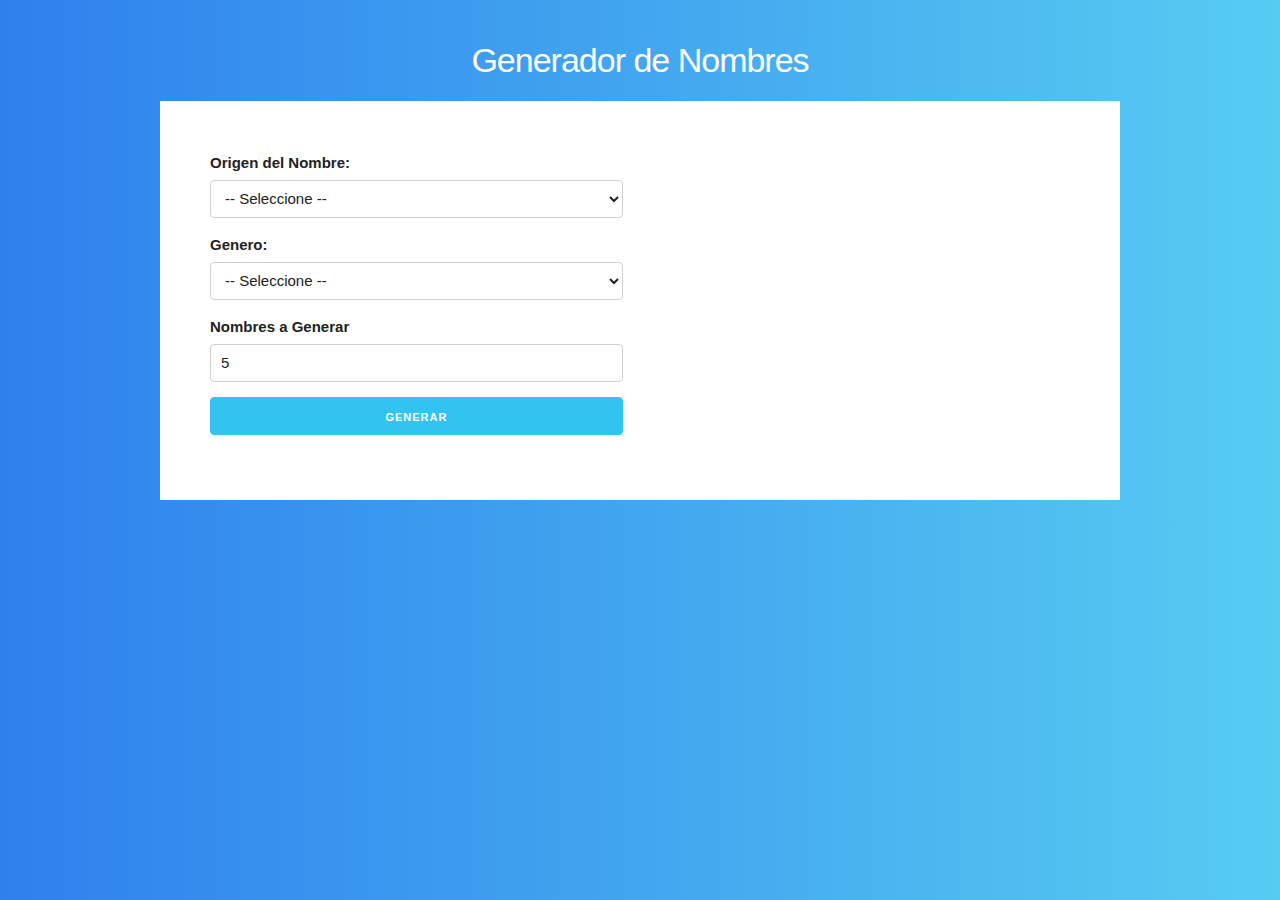
<file: Bloque 13. Generador de nombres/index.html>
<!DOCTYPE html>
<html lang="en">
<head>
    <meta charset="UTF-8">
    <meta name="viewport" content="width=device-width, initial-scale=1.0">
    <meta http-equiv="X-UA-Compatible" content="ie=edge">
    <title>Document</title>
    <link rel="stylesheet" href="css/normalize.css">
    <link rel="stylesheet" href="css/skeleton.css">
    <link rel="stylesheet" href="css/custom.css">
</head>
<body>
    <div class="container">
        <div id="contenido" class="contenido">
            <h1>Generador de Nombres</h1>
            <form action="#" id="generar-nombre">
                <div class="row">
                    <div class="six columns">
                        <label for="origen">Origen del Nombre:</label>
                        <select class="u-full-width" id="origen">
                            <option value=''>-- Seleccione --</option>
                            <option value="argentina">Argentina</option>
                            <option value="brazil">Brasil</option>
                            <option value="colombia">Colombia</option>
                            <option value="costa rica">Costa Rica</option>
                            <option value="france">Francia</option>
                            <option value="italy">Italia</option>
                            <option value="mexico">Mexico</option>
                            <option value="portugal">Portugal</option>
                            <option value="spain">España</option>
                        </select>
                        <label for="genero">Genero:</label>
                        <select class="u-full-width" id="genero">
                                <option value=''>-- Seleccione --</option>
                                <option value="male">Hombre</option>
                                <option value="female">Mujer</option>
                        </select>
                        <label>Nombres a Generar</label>
                        <input type="number" id="numero" class="u-full-width" min="5" max="15" value="5">
                        <input class="button-primary u-full-width" type="submit" value="Generar">
                    </div>

                    <div class="six columns">
                        <div id="resultado"></div>
                    </div>
                </div>
                
            </form>
        </div>
    </div>
    
    <script src="js/app.js"></script>
</body>
</html>
</file>
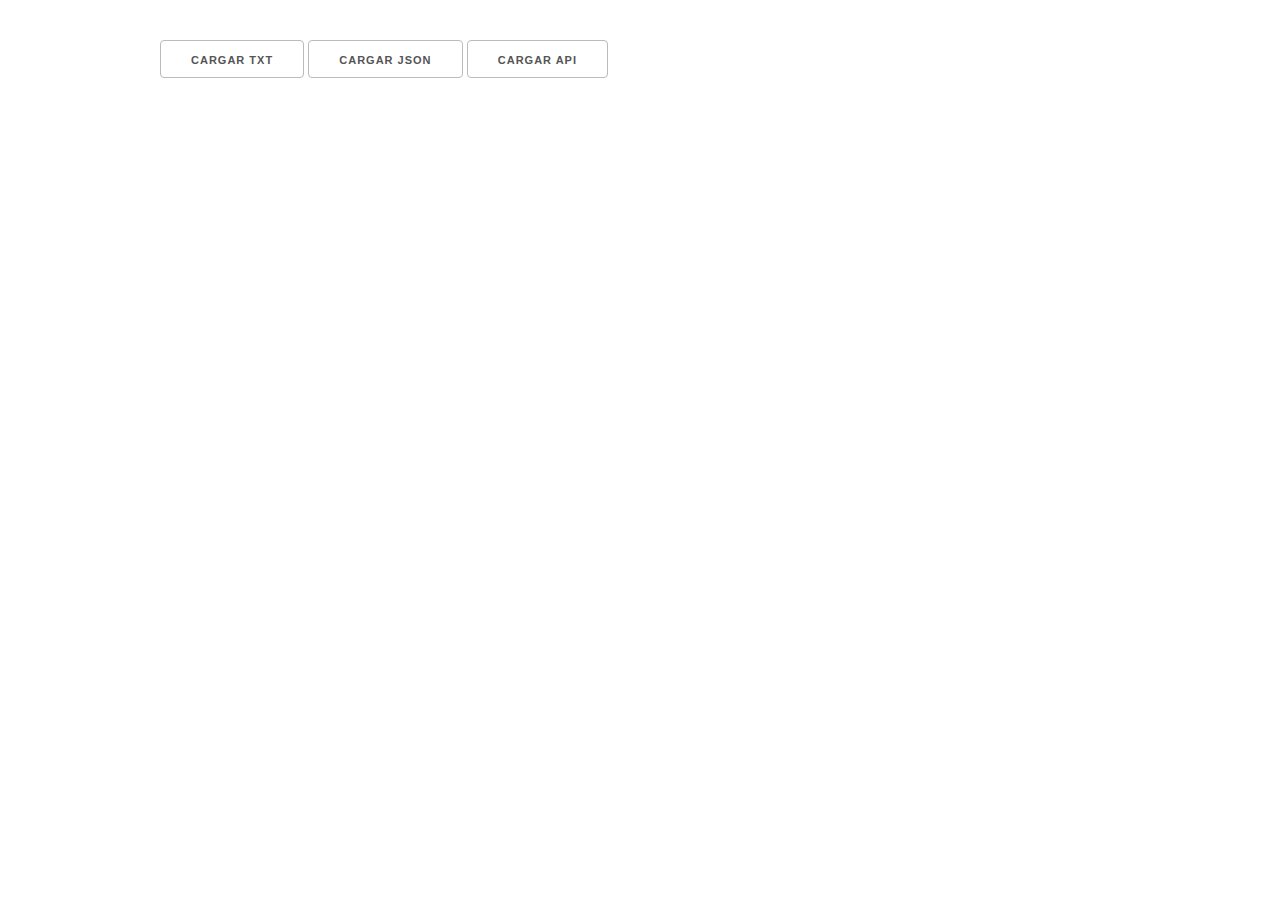
<file: Bloque 16. Arrow functions/index.html>
<!DOCTYPE html>
<html lang="en">
<head>
    <meta charset="UTF-8">
    <meta name="viewport" content="width=device-width, initial-scale=1.0">
    <meta http-equiv="X-UA-Compatible" content="ie=edge">
    <title>Document</title>
    <link rel="stylesheet" href="css/normalize.css">
    <link rel="stylesheet" href="css/skeleton.css">
</head>
<body>
    <div class="container" style="margin-top: 40px">
        <a href="#" id="txtBtn" class="button">Cargar TXT</a>
        <a href="#" id="jsonBtn" class="button">Cargar JSON</a>
        <a href="#" id="apiBTN" class="button">Cargar API</a>
    </div>

    <div class="container">
            <div id="resultado"></div>
    </div>
   
    

    <script src="js/app.js"></script>
</body>
</html>
</file>
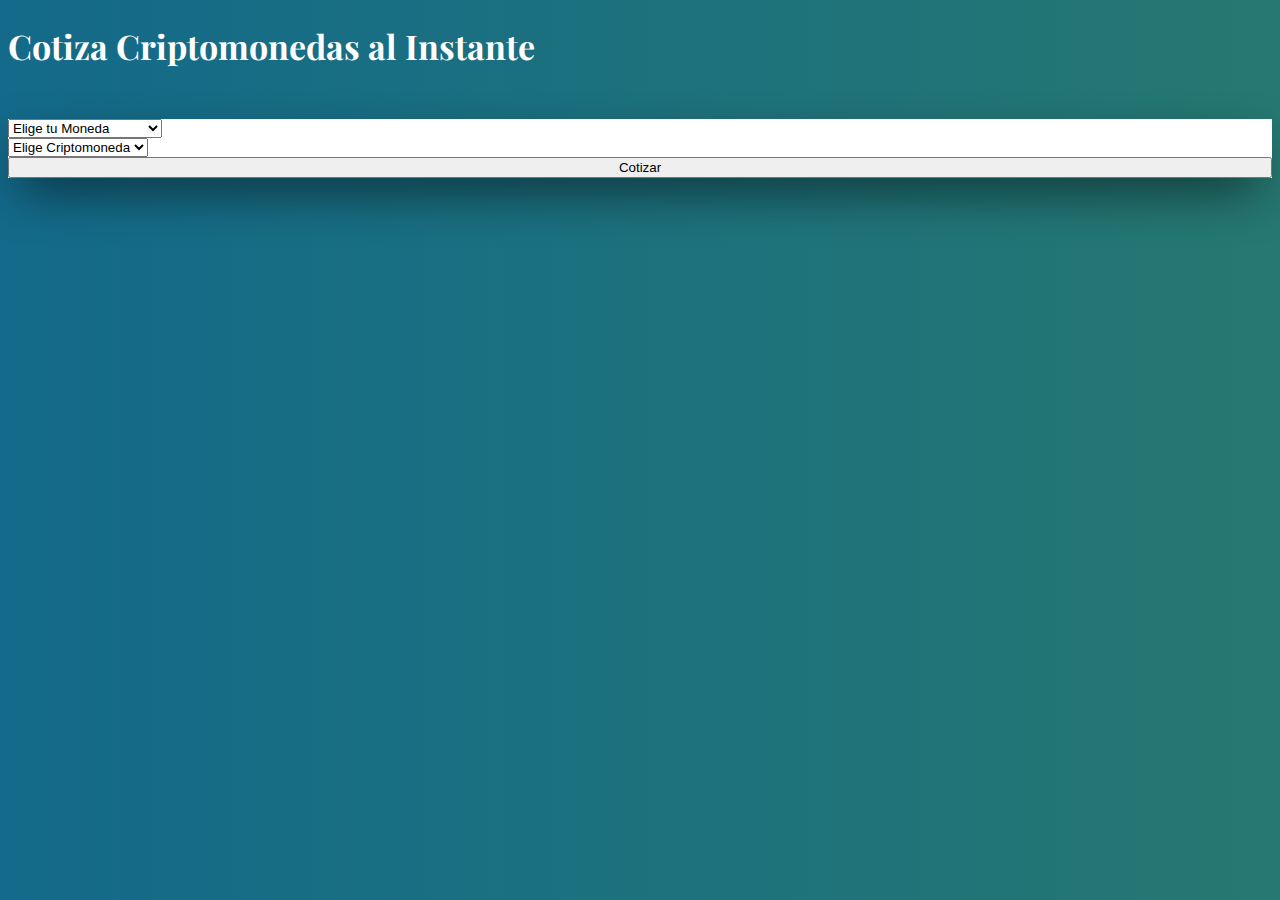
<file: Bloque 18. Criptomonedas/index.html>
<!DOCTYPE html>
<html lang="en">
<head>
    <meta charset="UTF-8">
    <meta name="viewport" content="width=device-width, initial-scale=1.0">
    <meta http-equiv="X-UA-Compatible" content="ie=edge">
    <title>Criptomonedas </title>
     
     <link href="https://bootswatch.com/4/sandstone/bootstrap.min.css" rel="stylesheet">
    <link href="https://fonts.googleapis.com/css?family=Playfair+Display" rel="stylesheet">
    <link href="css/style.css" rel="stylesheet">
</head>
<body>
    <h1 class="text-center my-5">Cotiza Criptomonedas al Instante</h1>
    <div class="container contenido-principal">

        <div class="row justify-content-center">
            <form class="col-10 col-md-8" id="formulario">
                <div class="formulario-cotizar row">
                        <div class="form-group col-12 col-md-4">
                            <select id="moneda" class="form-control">
                                <option value="" disabled selected>Elige tu Moneda </option>
                                <option value="USD">Dolar Estadounidense</option>
                                <option value="MXN">Peso Mexicano</option>
                                <option value="GBP">Libras</option>
                                <option value="EUR">Euros</option>
                            </select>
                        </div>    
                        <div class="form-group col-12 col-md-4">
                            <select id="criptomoneda" class="form-control">
                                <option value="" disabled selected>Elige Criptomoneda</option>
                            </select>
                        </div>
                        <div class="form-group col-12 col-md-4">
                            <input type="submit" class="btn btn-success" value="Cotizar">
                        </div>
                </div><!--.formulario-cotizar-->

                <div class="panel-resultados row justify-content-center mt-5">
                    <div class="contenido-spinner">
                  
                    </div>
                    <div class="mensajes col-12"></div>
                    <div id="resultado" class="col-12"></div>
                </div><!--panel-resultados-->
            </form>
        </div> 
    </div>
    <script src="js/api.js"></script>
    <script src="js/ui.js"></script>
    <script src="js/app.js"></script>
</body>
</html>
</file>
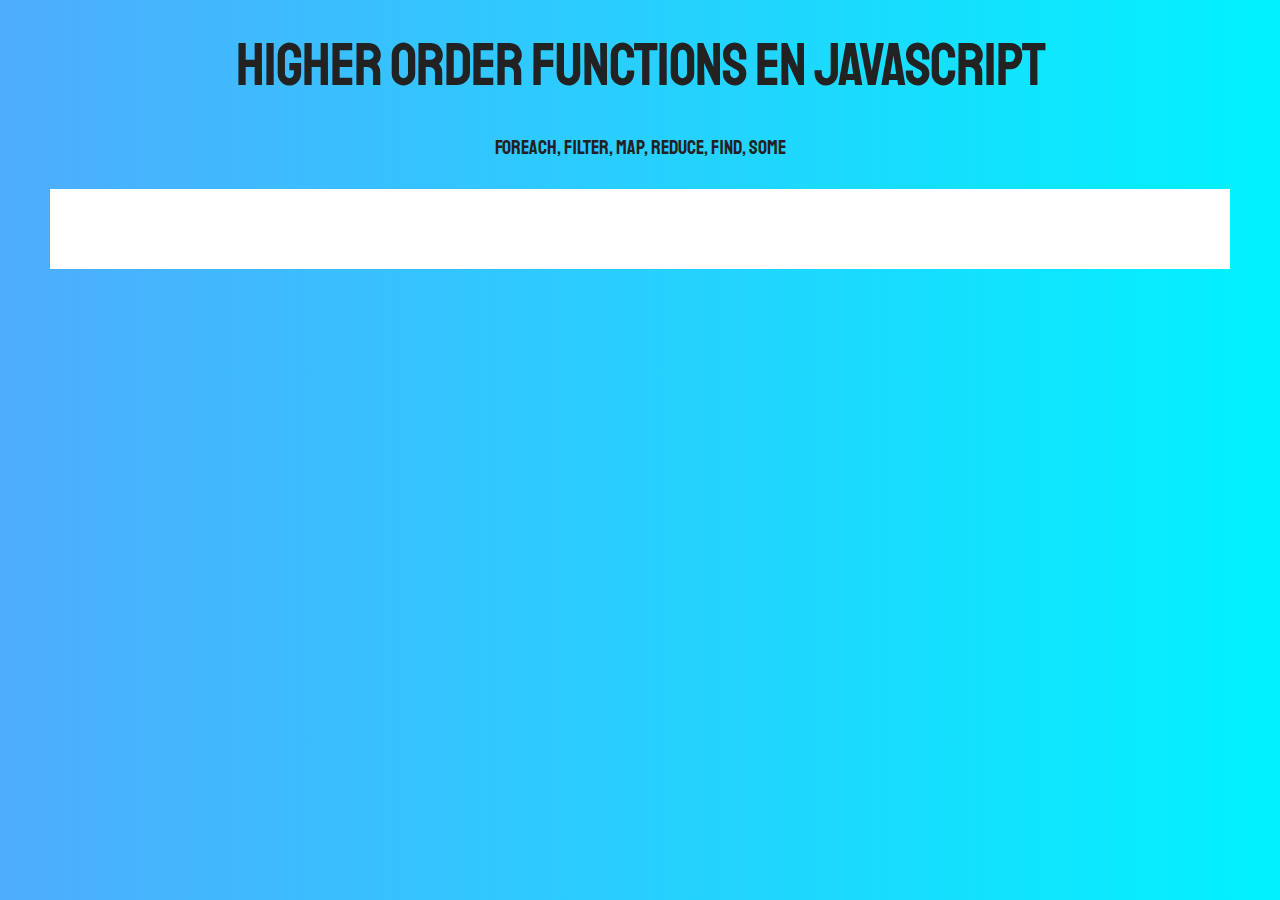
<file: Bloque 25. High order functions y array methods/index.html>
<!DOCTYPE html>
<html lang="en">
<head>
    <meta charset="UTF-8">
    <meta name="viewport" content="width=device-width, initial-scale=1.0">
    <meta http-equiv="X-UA-Compatible" content="ie=edge">
    <title>Higher Order Functions</title>
    <link href="https://fonts.googleapis.com/css?family=Staatliches" rel="stylesheet">  
    <link rel="stylesheet" href="css/normalize.css">
    <link rel="stylesheet" href="css/skeleton.css">
    <link rel="stylesheet" href="css/app.css">
</head>
<body>

    <h1>Higher Order Functions en JavaScript</h1>
    <p>forEach, filter, map, reduce, find, some</p>

    <div id="app"></div>

    <script src="js/app.js"></script>
    
</body>
</html>
</file>
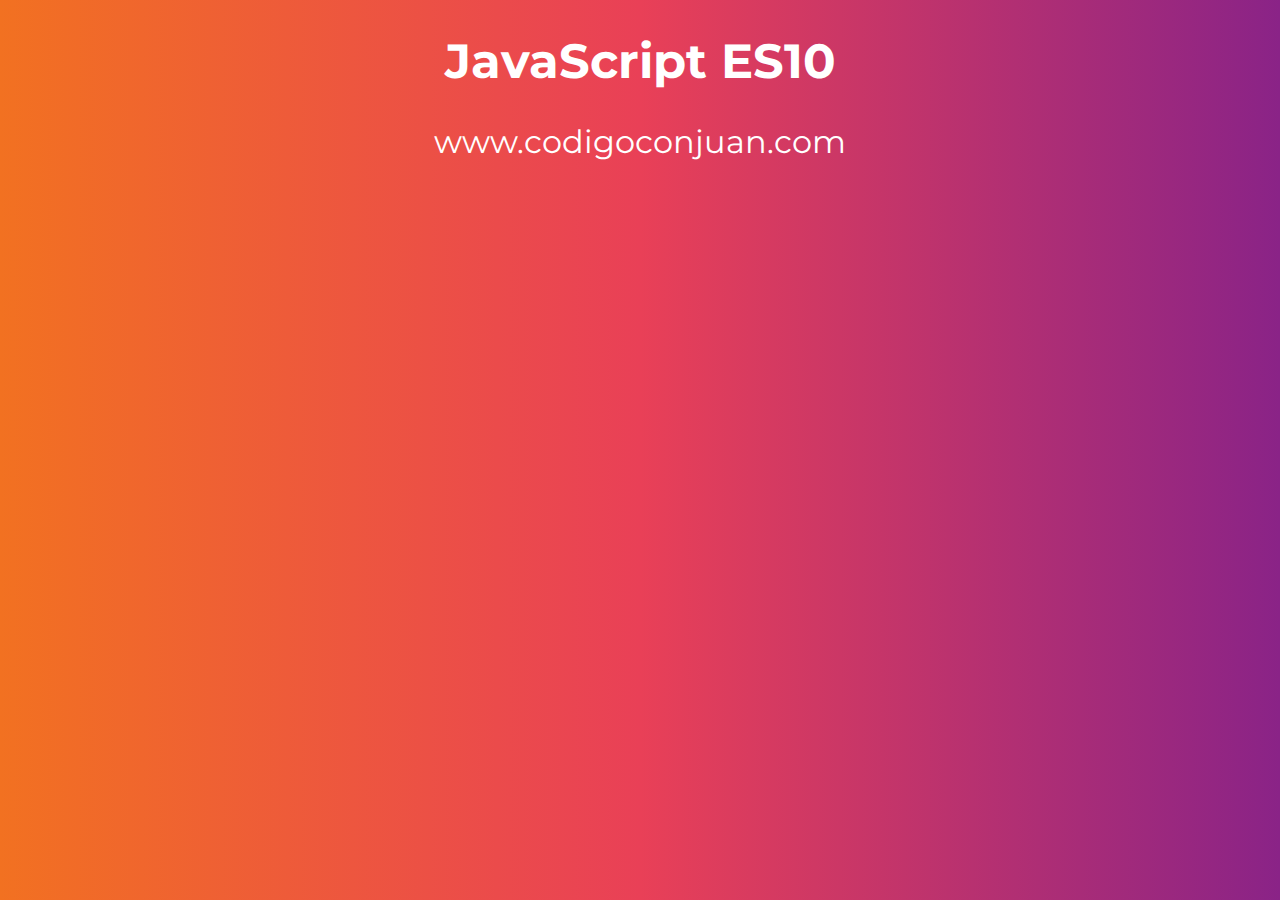
<file: Bloque 28. ES10/index.html>
<!DOCTYPE html>
<html lang="en">

<head>
    <meta charset="UTF-8">
    <meta name="viewport"
          content="width=device-width, initial-scale=1.0">
    <meta http-equiv="X-UA-Compatible"
          content="ie=edge">
    <title>JavaScript ES10</title>

    <link href="https://fonts.googleapis.com/css?family=Montserrat&display=swap"
          rel="stylesheet">
    <link rel="stylesheet"
          href="css/app.css">
</head>

<body>

    <h1>JavaScript ES10</h1>
    <p>www.codigoconjuan.com</p>


    <!-- <script src="js/01-flat.js"></script> -->
    <!-- <script src="js/02-flatMap.js"></script> -->
    <!-- <script src="js/03-fromEntres.js"></script> -->
    <!-- <script src="js/04-trim.js"></script> -->
    <!-- <script src="js/05-toString.js"></script> -->
    <script src="js/06-try.js"></script>
</body>

</html>
</file>
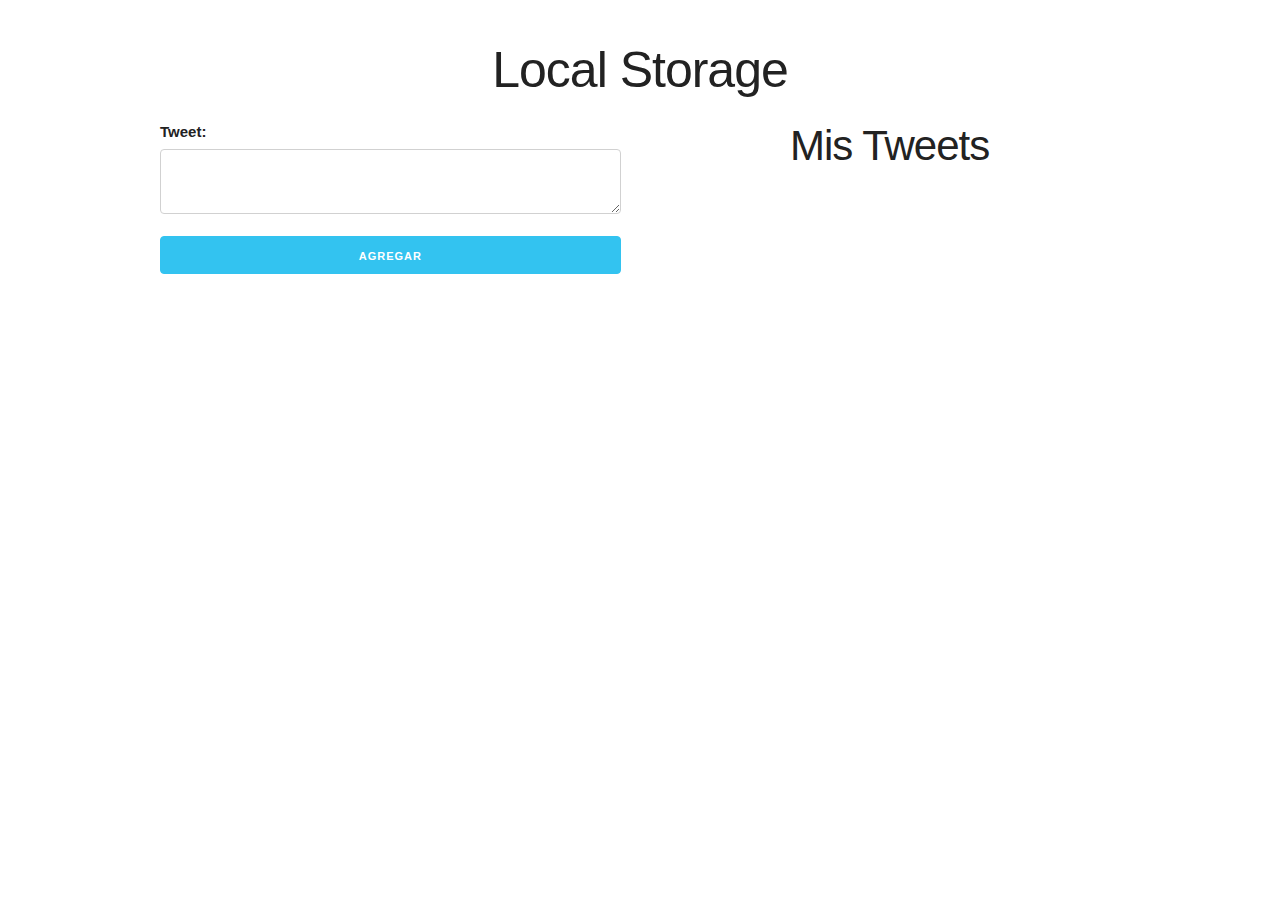
<file: Bloque 5. LocalStorage Ejercicio Practico/index.html>
<!DOCTYPE html>
<html lang="en">
<head>
    <meta charset="UTF-8">
    <meta name="viewport" content="width=device-width, initial-scale=1.0">
    <meta http-equiv="X-UA-Compatible" content="ie=edge">
    <title>Document</title>
    <link rel="stylesheet" href="assets/css/normalize.css">
    <link rel="stylesheet" href="assets/css/skeleton.css">
    <link rel="stylesheet" href="assets/css/custom.css">
</head>
<body>

    <div id="contenido">
        <div class="container">

            <h1>Local Storage</h1>
            <div class="row">
                <div class="six columns">
                    <label for="tweet">Tweet:</label>
                    <form action="#" id="formulario">
                            <label for="tweet"></label>
                            <textarea id="tweet" class="u-full-width"></textarea>
                            <input type="submit" class="button u-full-width button-primary" value="Agregar">
                    </form>
                </div>
                <div class="six columns">
                    <h2>Mis Tweets</h2>
                    <div id="lista-tweets"></div>
                </div>
            </div>

        </div>
    </div> <!--#contenido-->

    <script src="assets/js/app.js"></script>
</body>
</html>
</file>
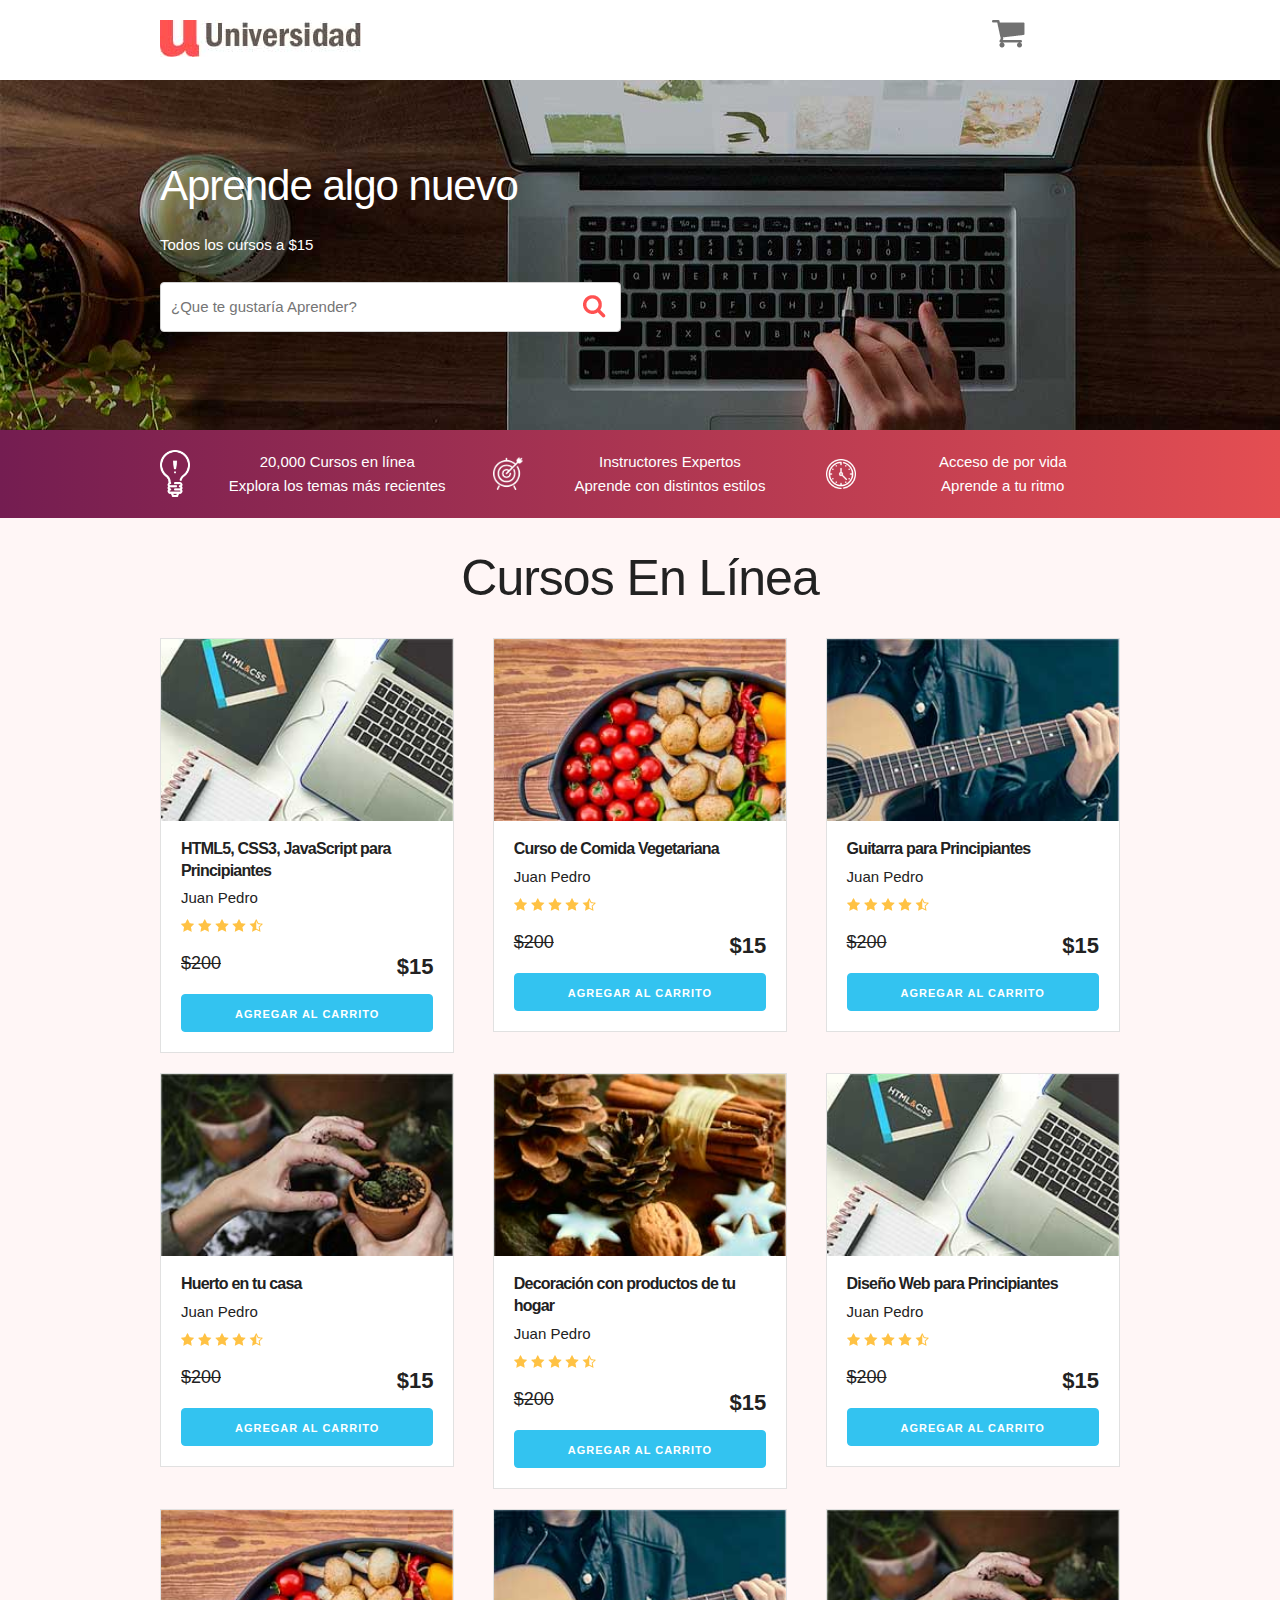
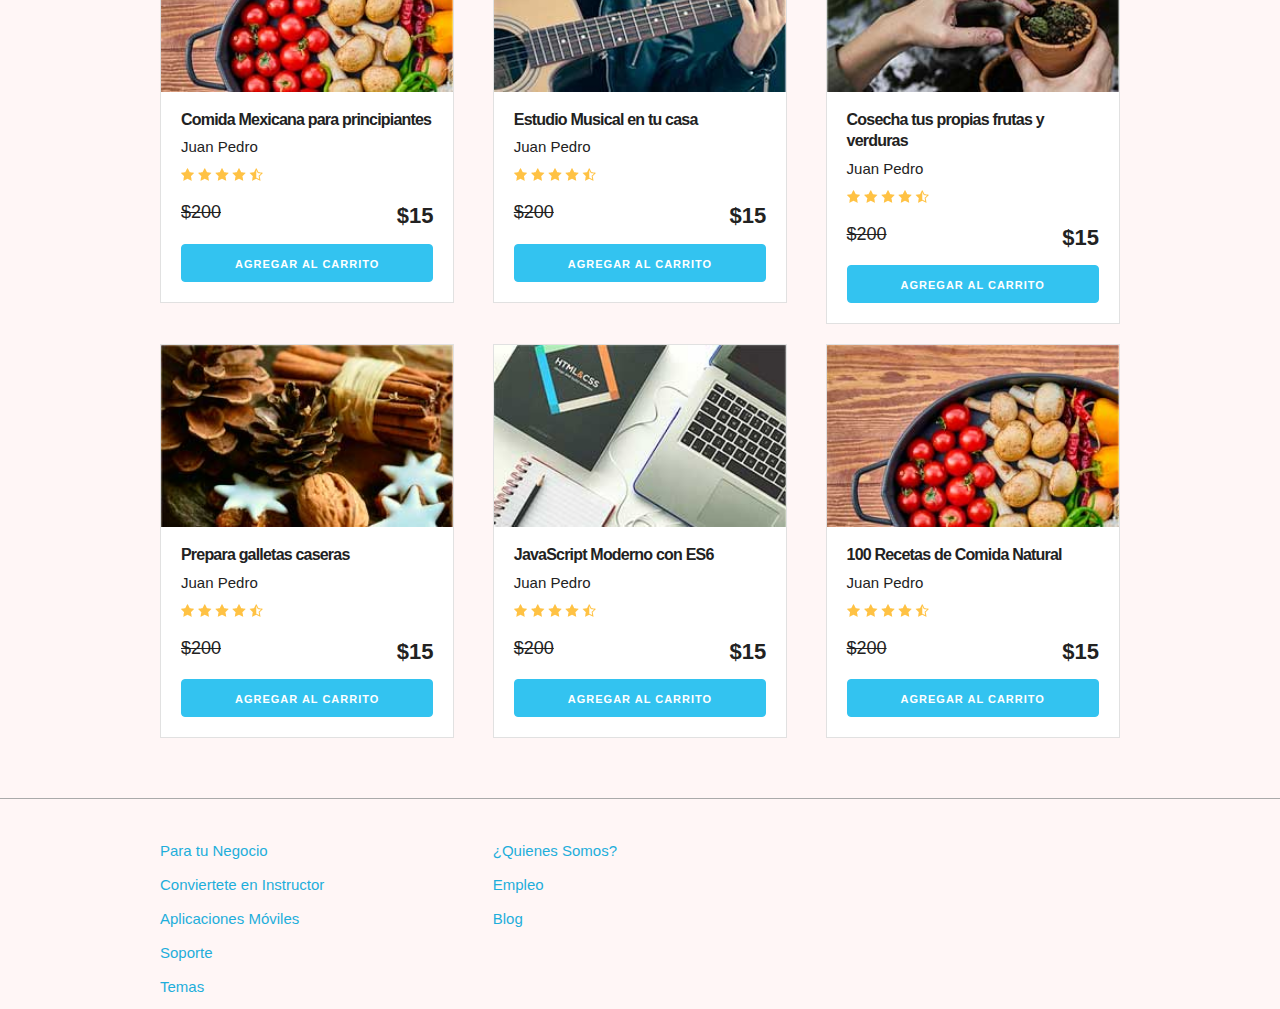
<file: Bloque 6. Ejercicio Carrito Compra/index.html>
<!DOCTYPE html>
<html lang="en">
<head>
    <meta charset="UTF-8">
    <meta name="viewport" content="width=device-width, initial-scale=1.0">
    <meta http-equiv="X-UA-Compatible" content="ie=edge">
    <title>Carrito</title>
    <link rel="stylesheet" href="css/normalize.css">
    <link rel="stylesheet" href="css/skeleton.css">
    <link rel="stylesheet" href="css/custom.css">
</head>
<body>
<header id="header" class="header">
    <div class="container">
        <div class="row">
            <div class="four columns">
                <img src="img/logo.jpg" id="logo">
            </div>
            <div class="two columns u-pull-right">
                <ul>
                    <li class="submenu">
                            <img src="img/cart.png" id="img-carrito">
                            <div id="carrito">
                                    
                                    <table id="lista-carrito" class="u-full-width">
                                        <thead>
                                            <tr>
                                                <th>Imagen</th>
                                                <th>Nombre</th>
                                                <th>Precio</th>
                                                <th></th>
                                            </tr>
                                        </thead>
                                        <tbody></tbody>
                                    </table>

                                    <a href="#" id="vaciar-carrito" class="button u-full-width">Vaciar Carrito</a>
                            </div>
                    </li>
                </ul>
            </div>
        </div> 
    </div>
    </header>


    <div id="hero">
        <div class="container">
            <div class="row">
                    <div class="six columns">
                        <div class="contenido-hero">
                                <h2>Aprende algo nuevo</h2>
                                <p>Todos los cursos a $15</p>
                                <form action="#" id="busqueda" method="post" class="formulario">
                                    <input class="u-full-width" type="text" placeholder="¿Que te gustaría Aprender?" id="buscador">
                                    <input type="submit" id="submit-buscador" class="submit-buscador">
                                </form>
                        </div>
                    </div>
            </div> 
        </div>
    </div>

    <div class="barra">
        <div class="container">
            <div class="row">
                    <div class="four columns icono icono1">
                        <p>20,000 Cursos en línea <br>
                        Explora  los temas más recientes</p>
                    </div>
                    <div class="four columns icono icono2">
                        <p>Instructores Expertos <br>
                        Aprende con distintos estilos</p>
                    </div>
                    <div class="four columns icono icono3">
                        <p>Acceso de por vida <br>
                        Aprende a tu ritmo</p>
                    </div>
            </div>
        </div>

    </div>

    <div id="lista-cursos" class="container">
        <h1 id="encabezado" class="encabezado">Cursos En Línea</h1>
        <div class="row">
            <div class="four columns">
                <div class="card">
                    <img src="img/curso1.jpg" class="imagen-curso u-full-width">
                    <div class="info-card">
                        <h4>HTML5, CSS3, JavaScript para Principiantes</h4>
                        <p>Juan Pedro</p>
                        <img src="img/estrellas.png">
                        <p class="precio">$200  <span class="u-pull-right ">$15</span></p>
                        <a href="#" class="u-full-width button-primary button input agregar-carrito" data-id="1">Agregar Al Carrito</a>
                    </div>
                </div> <!--.card-->
            </div>
            <div class="four columns">
                    <div class="card">
                        <img src="img/curso2.jpg" class="imagen-curso u-full-width">
                        <div class="info-card">
                            <h4>Curso de Comida Vegetariana</h4>
                            <p>Juan Pedro</p>
                            <img src="img/estrellas.png">
                            <p class="precio">$200  <span class="u-pull-right ">$15</span></p>
                            <a href="#" class="u-full-width button-primary button input agregar-carrito" data-id="2">Agregar Al Carrito</a>
                        </div>
                    </div>
            </div>
            <div class="four columns">
                    <div class="card">
                        <img src="img/curso3.jpg" class="imagen-curso u-full-width">
                        <div class="info-card">
                            <h4>Guitarra para Principiantes</h4>
                            <p>Juan Pedro</p>
                            <img src="img/estrellas.png">
                            <p class="precio">$200  <span class="u-pull-right ">$15</span></p>
                            <a href="#" class="u-full-width button-primary button input agregar-carrito" data-id="3">Agregar Al Carrito</a>
                        </div>
                    </div> <!--.card-->
            </div>

        </div> <!--.row-->
        <div class="row">
            <div class="four columns">
                <div class="card">
                    <img src="img/curso4.jpg" class="imagen-curso u-full-width">
                    <div class="info-card">
                        <h4>Huerto en tu casa</h4>
                        <p>Juan Pedro</p>
                        <img src="img/estrellas.png">
                        <p class="precio">$200  <span class="u-pull-right ">$15</span></p>
                        <a href="#" class="u-full-width button-primary button input agregar-carrito" data-id="4">Agregar Al Carrito</a>
                    </div>
                </div> <!--.card-->
            </div>
            <div class="four columns">
                    <div class="card">
                        <img src="img/curso5.jpg" class="imagen-curso u-full-width">
                        <div class="info-card">
                            <h4>Decoración con productos de tu hogar</h4>
                            <p>Juan Pedro</p>
                            <img src="img/estrellas.png">
                            <p class="precio">$200  <span class="u-pull-right ">$15</span></p>
                            <a href="#" class="u-full-width button-primary button input agregar-carrito" data-id="5">Agregar Al Carrito</a>
                        </div>
                    </div> <!--.card-->
            </div>
            <div class="four columns">
                    <div class="card">
                        <img src="img/curso1.jpg" class="imagen-curso u-full-width">
                        <div class="info-card">
                            <h4>Diseño Web para Principiantes</h4>
                            <p>Juan Pedro</p>
                            <img src="img/estrellas.png">
                            <p class="precio">$200  <span class="u-pull-right ">$15</span></p>
                            <a href="#" class="u-full-width button-primary button input agregar-carrito" data-id="6">Agregar Al Carrito</a>
                        </div>
                    </div> <!--.card-->
            </div>
        </div> <!--.row-->
        <div class="row">
            <div class="four columns">
                <div class="card">
                    <img src="img/curso2.jpg" class="imagen-curso u-full-width">
                    <div class="info-card">
                        <h4>Comida Mexicana para principiantes</h4>
                        <p>Juan Pedro</p>
                        <img src="img/estrellas.png">
                        <p class="precio">$200  <span class="u-pull-right ">$15</span></p>
                        <a href="#" class="u-full-width button-primary button input agregar-carrito" data-id="7">Agregar Al Carrito</a>
                    </div>
                </div> <!--.card-->
            </div>
            <div class="four columns">
                    <div class="card">
                        <img src="img/curso3.jpg" class="imagen-curso u-full-width">
                        <div class="info-card">
                            <h4>Estudio Musical en tu casa</h4>
                            <p>Juan Pedro</p>
                            <img src="img/estrellas.png">
                            <p class="precio">$200  <span class="u-pull-right ">$15</span></p>
                            <a href="#" class="u-full-width button-primary button input agregar-carrito" data-id="8">Agregar Al Carrito</a>
                        </div>
                    </div> <!--.card-->
            </div>
            <div class="four columns">
                    <div class="card">
                        <img src="img/curso4.jpg" class="imagen-curso u-full-width">
                        <div class="info-card">
                            <h4>Cosecha tus propias frutas y verduras</h4>
                            <p>Juan Pedro</p>
                            <img src="img/estrellas.png">
                            <p class="precio">$200  <span class="u-pull-right ">$15</span></p>
                            <a href="#" class="u-full-width button-primary button input agregar-carrito" data-id="9">Agregar Al Carrito</a>
                        </div>
                    </div> <!--.card-->
            </div>
        </div> <!--.row-->
        <div class="row">
                <div class="four columns">
                    <div class="card">
                        <img src="img/curso5.jpg" class="imagen-curso u-full-width">
                        <div class="info-card">
                            <h4>Prepara galletas caseras</h4>
                            <p>Juan Pedro</p>
                            <img src="img/estrellas.png">
                            <p class="precio">$200  <span class="u-pull-right ">$15</span></p>
                            <a href="#" class="u-full-width button-primary button input agregar-carrito" data-id="10">Agregar Al Carrito</a>
                        </div>
                    </div> <!--.card-->
                </div>
                <div class="four columns">
                        <div class="card">
                            <img src="img/curso1.jpg" class="imagen-curso u-full-width">
                            <div class="info-card">
                                <h4>JavaScript Moderno con ES6</h4>
                                <p>Juan Pedro</p>
                                <img src="img/estrellas.png">
                                <p class="precio">$200  <span class="u-pull-right ">$15</span></p>
                                <a href="#" class="u-full-width button-primary button input agregar-carrito" data-id="11">Agregar Al Carrito</a>
                            </div>
                        </div> <!--.card-->
                </div>
                <div class="four columns">
                        <div class="card">
                            <img src="img/curso2.jpg" class="imagen-curso u-full-width">
                            <div class="info-card">
                                <h4>100 Recetas de Comida Natural</h4>
                                <p>Juan Pedro</p>
                                <img src="img/estrellas.png">
                                <p class="precio">$200  <span class="u-pull-right ">$15</span></p>
                                <a href="#" class="u-full-width button-primary button input agregar-carrito" data-id="12">Agregar Al Carrito</a>
                            </div>
                        </div> <!--.card-->
                </div>
            </div> <!--.row-->
    </div>  

    <footer id="footer" class="footer">
        <div class="container">
            <div class="row">
                    <div class="four columns">
                            <nav id="principal" class="menu">
                                <a class="enlace" href="#">Para tu Negocio</a>
                                <a class="enlace" href="#">Conviertete en Instructor</a>
                                <a class="enlace" href="#">Aplicaciones Móviles</a>
                                <a class="enlace" href="#">Soporte</a>
                                <a class="enlace" href="#">Temas</a>
                            </nav>
                    </div>
                    <div class="four columns">
                            <nav id="secundaria" class="menu">
                                <a class="enlace" href="#">¿Quienes Somos?</a>
                                <a class="enlace" href="#">Empleo</a>
                                <a class="enlace" href="#">Blog</a>
                            </nav>
                    </div>
            </div>
        </div>
    </footer>

    <script src="js/app.js"></script>

</body>
</html>
</file>
<file: Bloque 13. Generador de nombres/css/skeleton.css>
/*
* Skeleton V2.0.4
* Copyright 2014, Dave Gamache
* www.getskeleton.com
* Free to use under the MIT license.
* http://www.opensource.org/licenses/mit-license.php
* 12/29/2014
*/


/* Table of contents
––––––––––––––––––––––––––––––––––––––––––––––––––
- Grid
- Base Styles
- Typography
- Links
- Buttons
- Forms
- Lists
- Code
- Tables
- Spacing
- Utilities
- Clearing
- Media Queries
*/


/* Grid
–––––––––––––––––––––––––––––––––––––––––––––––––– */
.container {
  position: relative;
  width: 100%;
  max-width: 960px;
  margin: 0 auto;
  padding: 0 20px;
  box-sizing: border-box; }
.column,
.columns {
  width: 100%;
  float: left;
  box-sizing: border-box; }

/* For devices larger than 400px */
@media (min-width: 400px) {
  .container {
    width: 85%;
    padding: 0; }
}

/* For devices larger than 550px */
@media (min-width: 550px) {
  .container {
    width: 80%; }
  .column,
  .columns {
    margin-left: 4%; }
  .column:first-child,
  .columns:first-child {
    margin-left: 0; }

  .one.column,
  .one.columns                    { width: 4.66666666667%; }
  .two.columns                    { width: 13.3333333333%; }
  .three.columns                  { width: 22%;            }
  .four.columns                   { width: 30.6666666667%; }
  .five.columns                   { width: 39.3333333333%; }
  .six.columns                    { width: 48%;            }
  .seven.columns                  { width: 56.6666666667%; }
  .eight.columns                  { width: 65.3333333333%; }
  .nine.columns                   { width: 74.0%;          }
  .ten.columns                    { width: 82.6666666667%; }
  .eleven.columns                 { width: 91.3333333333%; }
  .twelve.columns                 { width: 100%; margin-left: 0; }

  .one-third.column               { width: 30.6666666667%; }
  .two-thirds.column              { width: 65.3333333333%; }

  .one-half.column                { width: 48%; }

  /* Offsets */
  .offset-by-one.column,
  .offset-by-one.columns          { margin-left: 8.66666666667%; }
  .offset-by-two.column,
  .offset-by-two.columns          { margin-left: 17.3333333333%; }
  .offset-by-three.column,
  .offset-by-three.columns        { margin-left: 26%;            }
  .offset-by-four.column,
  .offset-by-four.columns         { margin-left: 34.6666666667%; }
  .offset-by-five.column,
  .offset-by-five.columns         { margin-left: 43.3333333333%; }
  .offset-by-six.column,
  .offset-by-six.columns          { margin-left: 52%;            }
  .offset-by-seven.column,
  .offset-by-seven.columns        { margin-left: 60.6666666667%; }
  .offset-by-eight.column,
  .offset-by-eight.columns        { margin-left: 69.3333333333%; }
  .offset-by-nine.column,
  .offset-by-nine.columns         { margin-left: 78.0%;          }
  .offset-by-ten.column,
  .offset-by-ten.columns          { margin-left: 86.6666666667%; }
  .offset-by-eleven.column,
  .offset-by-eleven.columns       { margin-left: 95.3333333333%; }

  .offset-by-one-third.column,
  .offset-by-one-third.columns    { margin-left: 34.6666666667%; }
  .offset-by-two-thirds.column,
  .offset-by-two-thirds.columns   { margin-left: 69.3333333333%; }

  .offset-by-one-half.column,
  .offset-by-one-half.columns     { margin-left: 52%; }

}


/* Base Styles
–––––––––––––––––––––––––––––––––––––––––––––––––– */
/* NOTE
html is set to 62.5% so that all the REM measurements throughout Skeleton
are based on 10px sizing. So basically 1.5rem = 15px :) */
html {
  font-size: 62.5%; }
body {
  font-size: 1.5em; /* currently ems cause chrome bug misinterpreting rems on body element */
  line-height: 1.6;
  font-weight: 400;
  font-family: "Raleway", "HelveticaNeue", "Helvetica Neue", Helvetica, Arial, sans-serif;
  color: #222; }


/* Typography
–––––––––––––––––––––––––––––––––––––––––––––––––– */
h1, h2, h3, h4, h5, h6 {
  margin-top: 0;
  margin-bottom: 2rem;
  font-weight: 300; }
h1 { font-size: 4.0rem; line-height: 1.2;  letter-spacing: -.1rem;}
h2 { font-size: 3.6rem; line-height: 1.25; letter-spacing: -.1rem; }
h3 { font-size: 3.0rem; line-height: 1.3;  letter-spacing: -.1rem; }
h4 { font-size: 2.4rem; line-height: 1.35; letter-spacing: -.08rem; }
h5 { font-size: 1.8rem; line-height: 1.5;  letter-spacing: -.05rem; }
h6 { font-size: 1.5rem; line-height: 1.6;  letter-spacing: 0; }

/* Larger than phablet */
@media (min-width: 550px) {
  h1 { font-size: 5.0rem; }
  h2 { font-size: 4.2rem; }
  h3 { font-size: 3.6rem; }
  h4 { font-size: 3.0rem; }
  h5 { font-size: 2.4rem; }
  h6 { font-size: 1.5rem; }
}

p {
  margin-top: 0; }


/* Links
–––––––––––––––––––––––––––––––––––––––––––––––––– */
a {
  color: #1EAEDB; }
a:hover {
  color: #0FA0CE; }


/* Buttons
–––––––––––––––––––––––––––––––––––––––––––––––––– */
.button,
button,
input[type="submit"],
input[type="reset"],
input[type="button"] {
  display: inline-block;
  height: 38px;
  padding: 0 30px;
  color: #555;
  text-align: center;
  font-size: 11px;
  font-weight: 600;
  line-height: 38px;
  letter-spacing: .1rem;
  text-transform: uppercase;
  text-decoration: none;
  white-space: nowrap;
  background-color: transparent;
  border-radius: 4px;
  border: 1px solid #bbb;
  cursor: pointer;
  box-sizing: border-box; }
.button:hover,
button:hover,
input[type="submit"]:hover,
input[type="reset"]:hover,
input[type="button"]:hover,
.button:focus,
button:focus,
input[type="submit"]:focus,
input[type="reset"]:focus,
input[type="button"]:focus {
  color: #333;
  border-color: #888;
  outline: 0; }
.button.button-primary,
button.button-primary,
input[type="submit"].button-primary,
input[type="reset"].button-primary,
input[type="button"].button-primary {
  color: #FFF;
  background-color: #33C3F0;
  border-color: #33C3F0; }
.button.button-primary:hover,
button.button-primary:hover,
input[type="submit"].button-primary:hover,
input[type="reset"].button-primary:hover,
input[type="button"].button-primary:hover,
.button.button-primary:focus,
button.button-primary:focus,
input[type="submit"].button-primary:focus,
input[type="reset"].button-primary:focus,
input[type="button"].button-primary:focus {
  color: #FFF;
  background-color: #1EAEDB;
  border-color: #1EAEDB; }


/* Forms
–––––––––––––––––––––––––––––––––––––––––––––––––– */
input[type="email"],
input[type="number"],
input[type="search"],
input[type="text"],
input[type="tel"],
input[type="url"],
input[type="password"],
textarea,
select {
  height: 38px;
  padding: 6px 10px; /* The 6px vertically centers text on FF, ignored by Webkit */
  background-color: #fff;
  border: 1px solid #D1D1D1;
  border-radius: 4px;
  box-shadow: none;
  box-sizing: border-box; }
/* Removes awkward default styles on some inputs for iOS */
input[type="email"],
input[type="number"],
input[type="search"],
input[type="text"],
input[type="tel"],
input[type="url"],
input[type="password"],
textarea {
  -webkit-appearance: none;
     -moz-appearance: none;
          appearance: none; }
textarea {
  min-height: 65px;
  padding-top: 6px;
  padding-bottom: 6px; }
input[type="email"]:focus,
input[type="number"]:focus,
input[type="search"]:focus,
input[type="text"]:focus,
input[type="tel"]:focus,
input[type="url"]:focus,
input[type="password"]:focus,
textarea:focus,
select:focus {
  border: 1px solid #33C3F0;
  outline: 0; }
label,
legend {
  display: block;
  margin-bottom: .5rem;
  font-weight: 600; }
fieldset {
  padding: 0;
  border-width: 0; }
input[type="checkbox"],
input[type="radio"] {
  display: inline; }
label > .label-body {
  display: inline-block;
  margin-left: .5rem;
  font-weight: normal; }


/* Lists
–––––––––––––––––––––––––––––––––––––––––––––––––– */
ul {
  list-style: circle inside; }
ol {
  list-style: decimal inside; }
ol, ul {
  padding-left: 0;
  margin-top: 0; }
ul ul,
ul ol,
ol ol,
ol ul {
  margin: 1.5rem 0 1.5rem 3rem;
  font-size: 90%; }
li {
  margin-bottom: 1rem; }


/* Code
–––––––––––––––––––––––––––––––––––––––––––––––––– */
code {
  padding: .2rem .5rem;
  margin: 0 .2rem;
  font-size: 90%;
  white-space: nowrap;
  background: #F1F1F1;
  border: 1px solid #E1E1E1;
  border-radius: 4px; }
pre > code {
  display: block;
  padding: 1rem 1.5rem;
  white-space: pre; }


/* Tables
–––––––––––––––––––––––––––––––––––––––––––––––––– */
th,
td {
  padding: 12px 15px;
  text-align: left;
  border-bottom: 1px solid #E1E1E1; }
th:first-child,
td:first-child {
  padding-left: 0; }
th:last-child,
td:last-child {
  padding-right: 0; }


/* Spacing
–––––––––––––––––––––––––––––––––––––––––––––––––– */
button,
.button {
  margin-bottom: 1rem; }
input,
textarea,
select,
fieldset {
  margin-bottom: 1.5rem; }
pre,
blockquote,
dl,
figure,
table,
p,
ul,
ol,
form {
  margin-bottom: 2.5rem; }


/* Utilities
–––––––––––––––––––––––––––––––––––––––––––––––––– */
.u-full-width {
  width: 100%;
  box-sizing: border-box; }
.u-max-full-width {
  max-width: 100%;
  box-sizing: border-box; }
.u-pull-right {
  float: right; }
.u-pull-left {
  float: left; }


/* Misc
–––––––––––––––––––––––––––––––––––––––––––––––––– */
hr {
  margin-top: 3rem;
  margin-bottom: 3.5rem;
  border-width: 0;
  border-top: 1px solid #E1E1E1; }


/* Clearing
–––––––––––––––––––––––––––––––––––––––––––––––––– */

/* Self Clearing Goodness */
.container:after,
.row:after,
.u-cf {
  content: "";
  display: table;
  clear: both; }


/* Media Queries
–––––––––––––––––––––––––––––––––––––––––––––––––– */
/*
Note: The best way to structure the use of media queries is to create the queries
near the relevant code. For example, if you wanted to change the styles for buttons
on small devices, paste the mobile query code up in the buttons section and style it
there.
*/


/* Larger than mobile */
@media (min-width: 400px) {}

/* Larger than phablet (also point when grid becomes active) */
@media (min-width: 550px) {}

/* Larger than tablet */
@media (min-width: 750px) {}

/* Larger than desktop */
@media (min-width: 1000px) {}

/* Larger than Desktop HD */
@media (min-width: 1200px) {}
</file>
<file: Bloque 13. Generador de nombres/css/custom.css>
body {
    background: #56CCF2; 
    background: -webkit-linear-gradient(to right, #2F80ED, #56CCF2);  
    background: linear-gradient(to right, #2F80ED, #56CCF2); 
}
.contenido {
    margin-top: 40px;
}
h1 {
    color: white;
    text-align: center;
    font-size: 34px;
}

form {
    background-color: white;
    padding: 50px;
}

.lista {
    list-style: none;
    width: 80%;
    text-align: center;
    margin: 0 auto;
    padding: 20px;
    border: 1px solid #56CCF2; 
    background: rgb(219, 246, 255); 
}
.lista li:last-child{
    margin:0;
}
</file>
<file: Bloque 16. Arrow functions/css/skeleton.css>
/*
* Skeleton V2.0.4
* Copyright 2014, Dave Gamache
* www.getskeleton.com
* Free to use under the MIT license.
* http://www.opensource.org/licenses/mit-license.php
* 12/29/2014
*/


/* Table of contents
––––––––––––––––––––––––––––––––––––––––––––––––––
- Grid
- Base Styles
- Typography
- Links
- Buttons
- Forms
- Lists
- Code
- Tables
- Spacing
- Utilities
- Clearing
- Media Queries
*/


/* Grid
–––––––––––––––––––––––––––––––––––––––––––––––––– */
.container {
  position: relative;
  width: 100%;
  max-width: 960px;
  margin: 0 auto;
  padding: 0 20px;
  box-sizing: border-box; }
.column,
.columns {
  width: 100%;
  float: left;
  box-sizing: border-box; }

/* For devices larger than 400px */
@media (min-width: 400px) {
  .container {
    width: 85%;
    padding: 0; }
}

/* For devices larger than 550px */
@media (min-width: 550px) {
  .container {
    width: 80%; }
  .column,
  .columns {
    margin-left: 4%; }
  .column:first-child,
  .columns:first-child {
    margin-left: 0; }

  .one.column,
  .one.columns                    { width: 4.66666666667%; }
  .two.columns                    { width: 13.3333333333%; }
  .three.columns                  { width: 22%;            }
  .four.columns                   { width: 30.6666666667%; }
  .five.columns                   { width: 39.3333333333%; }
  .six.columns                    { width: 48%;            }
  .seven.columns                  { width: 56.6666666667%; }
  .eight.columns                  { width: 65.3333333333%; }
  .nine.columns                   { width: 74.0%;          }
  .ten.columns                    { width: 82.6666666667%; }
  .eleven.columns                 { width: 91.3333333333%; }
  .twelve.columns                 { width: 100%; margin-left: 0; }

  .one-third.column               { width: 30.6666666667%; }
  .two-thirds.column              { width: 65.3333333333%; }

  .one-half.column                { width: 48%; }

  /* Offsets */
  .offset-by-one.column,
  .offset-by-one.columns          { margin-left: 8.66666666667%; }
  .offset-by-two.column,
  .offset-by-two.columns          { margin-left: 17.3333333333%; }
  .offset-by-three.column,
  .offset-by-three.columns        { margin-left: 26%;            }
  .offset-by-four.column,
  .offset-by-four.columns         { margin-left: 34.6666666667%; }
  .offset-by-five.column,
  .offset-by-five.columns         { margin-left: 43.3333333333%; }
  .offset-by-six.column,
  .offset-by-six.columns          { margin-left: 52%;            }
  .offset-by-seven.column,
  .offset-by-seven.columns        { margin-left: 60.6666666667%; }
  .offset-by-eight.column,
  .offset-by-eight.columns        { margin-left: 69.3333333333%; }
  .offset-by-nine.column,
  .offset-by-nine.columns         { margin-left: 78.0%;          }
  .offset-by-ten.column,
  .offset-by-ten.columns          { margin-left: 86.6666666667%; }
  .offset-by-eleven.column,
  .offset-by-eleven.columns       { margin-left: 95.3333333333%; }

  .offset-by-one-third.column,
  .offset-by-one-third.columns    { margin-left: 34.6666666667%; }
  .offset-by-two-thirds.column,
  .offset-by-two-thirds.columns   { margin-left: 69.3333333333%; }

  .offset-by-one-half.column,
  .offset-by-one-half.columns     { margin-left: 52%; }

}


/* Base Styles
–––––––––––––––––––––––––––––––––––––––––––––––––– */
/* NOTE
html is set to 62.5% so that all the REM measurements throughout Skeleton
are based on 10px sizing. So basically 1.5rem = 15px :) */
html {
  font-size: 62.5%; }
body {
  font-size: 1.5em; /* currently ems cause chrome bug misinterpreting rems on body element */
  line-height: 1.6;
  font-weight: 400;
  font-family: "Raleway", "HelveticaNeue", "Helvetica Neue", Helvetica, Arial, sans-serif;
  color: #222; }


/* Typography
–––––––––––––––––––––––––––––––––––––––––––––––––– */
h1, h2, h3, h4, h5, h6 {
  margin-top: 0;
  margin-bottom: 2rem;
  font-weight: 300; }
h1 { font-size: 4.0rem; line-height: 1.2;  letter-spacing: -.1rem;}
h2 { font-size: 3.6rem; line-height: 1.25; letter-spacing: -.1rem; }
h3 { font-size: 3.0rem; line-height: 1.3;  letter-spacing: -.1rem; }
h4 { font-size: 2.4rem; line-height: 1.35; letter-spacing: -.08rem; }
h5 { font-size: 1.8rem; line-height: 1.5;  letter-spacing: -.05rem; }
h6 { font-size: 1.5rem; line-height: 1.6;  letter-spacing: 0; }

/* Larger than phablet */
@media (min-width: 550px) {
  h1 { font-size: 5.0rem; }
  h2 { font-size: 4.2rem; }
  h3 { font-size: 3.6rem; }
  h4 { font-size: 3.0rem; }
  h5 { font-size: 2.4rem; }
  h6 { font-size: 1.5rem; }
}

p {
  margin-top: 0; }


/* Links
–––––––––––––––––––––––––––––––––––––––––––––––––– */
a {
  color: #1EAEDB; }
a:hover {
  color: #0FA0CE; }


/* Buttons
–––––––––––––––––––––––––––––––––––––––––––––––––– */
.button,
button,
input[type="submit"],
input[type="reset"],
input[type="button"] {
  display: inline-block;
  height: 38px;
  padding: 0 30px;
  color: #555;
  text-align: center;
  font-size: 11px;
  font-weight: 600;
  line-height: 38px;
  letter-spacing: .1rem;
  text-transform: uppercase;
  text-decoration: none;
  white-space: nowrap;
  background-color: transparent;
  border-radius: 4px;
  border: 1px solid #bbb;
  cursor: pointer;
  box-sizing: border-box; }
.button:hover,
button:hover,
input[type="submit"]:hover,
input[type="reset"]:hover,
input[type="button"]:hover,
.button:focus,
button:focus,
input[type="submit"]:focus,
input[type="reset"]:focus,
input[type="button"]:focus {
  color: #333;
  border-color: #888;
  outline: 0; }
.button.button-primary,
button.button-primary,
input[type="submit"].button-primary,
input[type="reset"].button-primary,
input[type="button"].button-primary {
  color: #FFF;
  background-color: #33C3F0;
  border-color: #33C3F0; }
.button.button-primary:hover,
button.button-primary:hover,
input[type="submit"].button-primary:hover,
input[type="reset"].button-primary:hover,
input[type="button"].button-primary:hover,
.button.button-primary:focus,
button.button-primary:focus,
input[type="submit"].button-primary:focus,
input[type="reset"].button-primary:focus,
input[type="button"].button-primary:focus {
  color: #FFF;
  background-color: #1EAEDB;
  border-color: #1EAEDB; }


/* Forms
–––––––––––––––––––––––––––––––––––––––––––––––––– */
input[type="email"],
input[type="number"],
input[type="search"],
input[type="text"],
input[type="tel"],
input[type="url"],
input[type="password"],
textarea,
select {
  height: 38px;
  padding: 6px 10px; /* The 6px vertically centers text on FF, ignored by Webkit */
  background-color: #fff;
  border: 1px solid #D1D1D1;
  border-radius: 4px;
  box-shadow: none;
  box-sizing: border-box; }
/* Removes awkward default styles on some inputs for iOS */
input[type="email"],
input[type="number"],
input[type="search"],
input[type="text"],
input[type="tel"],
input[type="url"],
input[type="password"],
textarea {
  -webkit-appearance: none;
     -moz-appearance: none;
          appearance: none; }
textarea {
  min-height: 65px;
  padding-top: 6px;
  padding-bottom: 6px; }
input[type="email"]:focus,
input[type="number"]:focus,
input[type="search"]:focus,
input[type="text"]:focus,
input[type="tel"]:focus,
input[type="url"]:focus,
input[type="password"]:focus,
textarea:focus,
select:focus {
  border: 1px solid #33C3F0;
  outline: 0; }
label,
legend {
  display: block;
  margin-bottom: .5rem;
  font-weight: 600; }
fieldset {
  padding: 0;
  border-width: 0; }
input[type="checkbox"],
input[type="radio"] {
  display: inline; }
label > .label-body {
  display: inline-block;
  margin-left: .5rem;
  font-weight: normal; }


/* Lists
–––––––––––––––––––––––––––––––––––––––––––––––––– */
ul {
  list-style: circle inside; }
ol {
  list-style: decimal inside; }
ol, ul {
  padding-left: 0;
  margin-top: 0; }
ul ul,
ul ol,
ol ol,
ol ul {
  margin: 1.5rem 0 1.5rem 3rem;
  font-size: 90%; }
li {
  margin-bottom: 1rem; }


/* Code
–––––––––––––––––––––––––––––––––––––––––––––––––– */
code {
  padding: .2rem .5rem;
  margin: 0 .2rem;
  font-size: 90%;
  white-space: nowrap;
  background: #F1F1F1;
  border: 1px solid #E1E1E1;
  border-radius: 4px; }
pre > code {
  display: block;
  padding: 1rem 1.5rem;
  white-space: pre; }


/* Tables
–––––––––––––––––––––––––––––––––––––––––––––––––– */
th,
td {
  padding: 12px 15px;
  text-align: left;
  border-bottom: 1px solid #E1E1E1; }
th:first-child,
td:first-child {
  padding-left: 0; }
th:last-child,
td:last-child {
  padding-right: 0; }


/* Spacing
–––––––––––––––––––––––––––––––––––––––––––––––––– */
button,
.button {
  margin-bottom: 1rem; }
input,
textarea,
select,
fieldset {
  margin-bottom: 1.5rem; }
pre,
blockquote,
dl,
figure,
table,
p,
ul,
ol,
form {
  margin-bottom: 2.5rem; }


/* Utilities
–––––––––––––––––––––––––––––––––––––––––––––––––– */
.u-full-width {
  width: 100%;
  box-sizing: border-box; }
.u-max-full-width {
  max-width: 100%;
  box-sizing: border-box; }
.u-pull-right {
  float: right; }
.u-pull-left {
  float: left; }


/* Misc
–––––––––––––––––––––––––––––––––––––––––––––––––– */
hr {
  margin-top: 3rem;
  margin-bottom: 3.5rem;
  border-width: 0;
  border-top: 1px solid #E1E1E1; }


/* Clearing
–––––––––––––––––––––––––––––––––––––––––––––––––– */

/* Self Clearing Goodness */
.container:after,
.row:after,
.u-cf {
  content: "";
  display: table;
  clear: both; }


/* Media Queries
–––––––––––––––––––––––––––––––––––––––––––––––––– */
/*
Note: The best way to structure the use of media queries is to create the queries
near the relevant code. For example, if you wanted to change the styles for buttons
on small devices, paste the mobile query code up in the buttons section and style it
there.
*/


/* Larger than mobile */
@media (min-width: 400px) {}

/* Larger than phablet (also point when grid becomes active) */
@media (min-width: 550px) {}

/* Larger than tablet */
@media (min-width: 750px) {}

/* Larger than desktop */
@media (min-width: 1000px) {}

/* Larger than Desktop HD */
@media (min-width: 1200px) {}
</file>
<file: Bloque 18. Criptomonedas/css/style.css>
body {
    background: #136a8a; /* fallback for old browsers */
    background: -webkit-linear-gradient(to right, #136a8a, #267871); /* Chrome 10-25, Safari 5.1-6 */
    background: linear-gradient(to right, #136a8a, #267871); /* W3C, IE 10+/ Edge, Firefox 16+, Chrome 26+, Opera 12+, Safari 7+ */
}
h1 {
    font-size: 34px;
    color: white;
    font-family: 'Playfair Display', serif;
}
form {
    margin: 50px auto;
}
.contenido-principal {
    margin: 50px auto;
    background-color: white;
    -webkit-box-shadow: -1px 20px 52px -13px rgba(0,0,0,0.75);
    -moz-box-shadow: -1px 20px 52px -13px rgba(0,0,0,0.75);
    box-shadow: -1px 20px 52px -13px rgba(0,0,0,0.75);
}
.mensajes {
    color: white;
}
#resultado {
    text-align: center;
}
.btn {
    width: 100%;
}
.contenido-spinner {
    display: none;
}
</file>
<file: Bloque 25. High order functions y array methods/css/skeleton.css>
/*
* Skeleton V2.0.4
* Copyright 2014, Dave Gamache
* www.getskeleton.com
* Free to use under the MIT license.
* http://www.opensource.org/licenses/mit-license.php
* 12/29/2014
*/


/* Table of contents
––––––––––––––––––––––––––––––––––––––––––––––––––
- Grid
- Base Styles
- Typography
- Links
- Buttons
- Forms
- Lists
- Code
- Tables
- Spacing
- Utilities
- Clearing
- Media Queries
*/


/* Grid
–––––––––––––––––––––––––––––––––––––––––––––––––– */
.container {
  position: relative;
  width: 100%;
  max-width: 960px;
  margin: 0 auto;
  padding: 0 20px;
  box-sizing: border-box; }
.column,
.columns {
  width: 100%;
  float: left;
  box-sizing: border-box; }

/* For devices larger than 400px */
@media (min-width: 400px) {
  .container {
    width: 85%;
    padding: 0; }
}

/* For devices larger than 550px */
@media (min-width: 550px) {
  .container {
    width: 80%; }
  .column,
  .columns {
    margin-left: 4%; }
  .column:first-child,
  .columns:first-child {
    margin-left: 0; }

  .one.column,
  .one.columns                    { width: 4.66666666667%; }
  .two.columns                    { width: 13.3333333333%; }
  .three.columns                  { width: 22%;            }
  .four.columns                   { width: 30.6666666667%; }
  .five.columns                   { width: 39.3333333333%; }
  .six.columns                    { width: 48%;            }
  .seven.columns                  { width: 56.6666666667%; }
  .eight.columns                  { width: 65.3333333333%; }
  .nine.columns                   { width: 74.0%;          }
  .ten.columns                    { width: 82.6666666667%; }
  .eleven.columns                 { width: 91.3333333333%; }
  .twelve.columns                 { width: 100%; margin-left: 0; }

  .one-third.column               { width: 30.6666666667%; }
  .two-thirds.column              { width: 65.3333333333%; }

  .one-half.column                { width: 48%; }

  /* Offsets */
  .offset-by-one.column,
  .offset-by-one.columns          { margin-left: 8.66666666667%; }
  .offset-by-two.column,
  .offset-by-two.columns          { margin-left: 17.3333333333%; }
  .offset-by-three.column,
  .offset-by-three.columns        { margin-left: 26%;            }
  .offset-by-four.column,
  .offset-by-four.columns         { margin-left: 34.6666666667%; }
  .offset-by-five.column,
  .offset-by-five.columns         { margin-left: 43.3333333333%; }
  .offset-by-six.column,
  .offset-by-six.columns          { margin-left: 52%;            }
  .offset-by-seven.column,
  .offset-by-seven.columns        { margin-left: 60.6666666667%; }
  .offset-by-eight.column,
  .offset-by-eight.columns        { margin-left: 69.3333333333%; }
  .offset-by-nine.column,
  .offset-by-nine.columns         { margin-left: 78.0%;          }
  .offset-by-ten.column,
  .offset-by-ten.columns          { margin-left: 86.6666666667%; }
  .offset-by-eleven.column,
  .offset-by-eleven.columns       { margin-left: 95.3333333333%; }

  .offset-by-one-third.column,
  .offset-by-one-third.columns    { margin-left: 34.6666666667%; }
  .offset-by-two-thirds.column,
  .offset-by-two-thirds.columns   { margin-left: 69.3333333333%; }

  .offset-by-one-half.column,
  .offset-by-one-half.columns     { margin-left: 52%; }

}


/* Base Styles
–––––––––––––––––––––––––––––––––––––––––––––––––– */
/* NOTE
html is set to 62.5% so that all the REM measurements throughout Skeleton
are based on 10px sizing. So basically 1.5rem = 15px :) */
html {
  font-size: 62.5%; }
body {
  font-size: 1.5em; /* currently ems cause chrome bug misinterpreting rems on body element */
  line-height: 1.6;
  font-weight: 400;
  font-family: "Raleway", "HelveticaNeue", "Helvetica Neue", Helvetica, Arial, sans-serif;
  color: #222; }


/* Typography
–––––––––––––––––––––––––––––––––––––––––––––––––– */
h1, h2, h3, h4, h5, h6 {
  margin-top: 0;
  margin-bottom: 2rem;
  font-weight: 300; }
h1 { font-size: 4.0rem; line-height: 1.2;  letter-spacing: -.1rem;}
h2 { font-size: 3.6rem; line-height: 1.25; letter-spacing: -.1rem; }
h3 { font-size: 3.0rem; line-height: 1.3;  letter-spacing: -.1rem; }
h4 { font-size: 2.4rem; line-height: 1.35; letter-spacing: -.08rem; }
h5 { font-size: 1.8rem; line-height: 1.5;  letter-spacing: -.05rem; }
h6 { font-size: 1.5rem; line-height: 1.6;  letter-spacing: 0; }

/* Larger than phablet */
@media (min-width: 550px) {
  h1 { font-size: 5.0rem; }
  h2 { font-size: 4.2rem; }
  h3 { font-size: 3.6rem; }
  h4 { font-size: 3.0rem; }
  h5 { font-size: 2.4rem; }
  h6 { font-size: 1.5rem; }
}

p {
  margin-top: 0; }


/* Links
–––––––––––––––––––––––––––––––––––––––––––––––––– */
a {
  color: #1EAEDB; }
a:hover {
  color: #0FA0CE; }


/* Buttons
–––––––––––––––––––––––––––––––––––––––––––––––––– */
.button,
button,
input[type="submit"],
input[type="reset"],
input[type="button"] {
  display: inline-block;
  height: 38px;
  padding: 0 30px;
  color: #555;
  text-align: center;
  font-size: 11px;
  font-weight: 600;
  line-height: 38px;
  letter-spacing: .1rem;
  text-transform: uppercase;
  text-decoration: none;
  white-space: nowrap;
  background-color: transparent;
  border-radius: 4px;
  border: 1px solid #bbb;
  cursor: pointer;
  box-sizing: border-box; }
.button:hover,
button:hover,
input[type="submit"]:hover,
input[type="reset"]:hover,
input[type="button"]:hover,
.button:focus,
button:focus,
input[type="submit"]:focus,
input[type="reset"]:focus,
input[type="button"]:focus {
  color: #333;
  border-color: #888;
  outline: 0; }
.button.button-primary,
button.button-primary,
input[type="submit"].button-primary,
input[type="reset"].button-primary,
input[type="button"].button-primary {
  color: #FFF;
  background-color: #33C3F0;
  border-color: #33C3F0; }
.button.button-primary:hover,
button.button-primary:hover,
input[type="submit"].button-primary:hover,
input[type="reset"].button-primary:hover,
input[type="button"].button-primary:hover,
.button.button-primary:focus,
button.button-primary:focus,
input[type="submit"].button-primary:focus,
input[type="reset"].button-primary:focus,
input[type="button"].button-primary:focus {
  color: #FFF;
  background-color: #1EAEDB;
  border-color: #1EAEDB; }


/* Forms
–––––––––––––––––––––––––––––––––––––––––––––––––– */
input[type="email"],
input[type="number"],
input[type="search"],
input[type="text"],
input[type="tel"],
input[type="url"],
input[type="password"],
textarea,
select {
  height: 38px;
  padding: 6px 10px; /* The 6px vertically centers text on FF, ignored by Webkit */
  background-color: #fff;
  border: 1px solid #D1D1D1;
  border-radius: 4px;
  box-shadow: none;
  box-sizing: border-box; }
/* Removes awkward default styles on some inputs for iOS */
input[type="email"],
input[type="number"],
input[type="search"],
input[type="text"],
input[type="tel"],
input[type="url"],
input[type="password"],
textarea {
  -webkit-appearance: none;
     -moz-appearance: none;
          appearance: none; }
textarea {
  min-height: 65px;
  padding-top: 6px;
  padding-bottom: 6px; }
input[type="email"]:focus,
input[type="number"]:focus,
input[type="search"]:focus,
input[type="text"]:focus,
input[type="tel"]:focus,
input[type="url"]:focus,
input[type="password"]:focus,
textarea:focus,
select:focus {
  border: 1px solid #33C3F0;
  outline: 0; }
label,
legend {
  display: block;
  margin-bottom: .5rem;
  font-weight: 600; }
fieldset {
  padding: 0;
  border-width: 0; }
input[type="checkbox"],
input[type="radio"] {
  display: inline; }
label > .label-body {
  display: inline-block;
  margin-left: .5rem;
  font-weight: normal; }


/* Lists
–––––––––––––––––––––––––––––––––––––––––––––––––– */
ul {
  list-style: circle inside; }
ol {
  list-style: decimal inside; }
ol, ul {
  padding-left: 0;
  margin-top: 0; }
ul ul,
ul ol,
ol ol,
ol ul {
  margin: 1.5rem 0 1.5rem 3rem;
  font-size: 90%; }
li {
  margin-bottom: 1rem; }


/* Code
–––––––––––––––––––––––––––––––––––––––––––––––––– */
code {
  padding: .2rem .5rem;
  margin: 0 .2rem;
  font-size: 90%;
  white-space: nowrap;
  background: #F1F1F1;
  border: 1px solid #E1E1E1;
  border-radius: 4px; }
pre > code {
  display: block;
  padding: 1rem 1.5rem;
  white-space: pre; }


/* Tables
–––––––––––––––––––––––––––––––––––––––––––––––––– */
th,
td {
  padding: 12px 15px;
  text-align: left;
  border-bottom: 1px solid #E1E1E1; }
th:first-child,
td:first-child {
  padding-left: 0; }
th:last-child,
td:last-child {
  padding-right: 0; }


/* Spacing
–––––––––––––––––––––––––––––––––––––––––––––––––– */
button,
.button {
  margin-bottom: 1rem; }
input,
textarea,
select,
fieldset {
  margin-bottom: 1.5rem; }
pre,
blockquote,
dl,
figure,
table,
p,
ul,
ol,
form {
  margin-bottom: 2.5rem; }


/* Utilities
–––––––––––––––––––––––––––––––––––––––––––––––––– */
.u-full-width {
  width: 100%;
  box-sizing: border-box; }
.u-max-full-width {
  max-width: 100%;
  box-sizing: border-box; }
.u-pull-right {
  float: right; }
.u-pull-left {
  float: left; }


/* Misc
–––––––––––––––––––––––––––––––––––––––––––––––––– */
hr {
  margin-top: 3rem;
  margin-bottom: 3.5rem;
  border-width: 0;
  border-top: 1px solid #E1E1E1; }


/* Clearing
–––––––––––––––––––––––––––––––––––––––––––––––––– */

/* Self Clearing Goodness */
.container:after,
.row:after,
.u-cf {
  content: "";
  display: table;
  clear: both; }


/* Media Queries
–––––––––––––––––––––––––––––––––––––––––––––––––– */
/*
Note: The best way to structure the use of media queries is to create the queries
near the relevant code. For example, if you wanted to change the styles for buttons
on small devices, paste the mobile query code up in the buttons section and style it
there.
*/


/* Larger than mobile */
@media (min-width: 400px) {}

/* Larger than phablet (also point when grid becomes active) */
@media (min-width: 550px) {}

/* Larger than tablet */
@media (min-width: 750px) {}

/* Larger than desktop */
@media (min-width: 1000px) {}

/* Larger than Desktop HD */
@media (min-width: 1200px) {}
</file>
<file: Bloque 25. High order functions y array methods/css/app.css>
body {
    background-image: linear-gradient(to right, #4facfe 0%, #00f2fe 100%);
    font-family: 'Staatliches', cursive;
}
html {
    font-size: 62.5%;
}
h1 {
    font-family: 'Staatliches', cursive;
    font-size: 6rem;
    padding: 3rem 0;
    margin: 0;
}
p {
    font-size: 2rem;
}
h1, p {
    text-align: center;
}
#app, 
form {
    max-width: 1100px;
    margin: 0 auto;
    padding: 4rem;
    background: white;
    margin-bottom: 10rem;
    font-family: Arial, Helvetica, sans-serif;
}
#app p{
    text-align: left!important;
    font-size: 2rem;
    font-family: Arial, Helvetica, sans-serif;
}
#resultado p {
    margin: 0;
    padding: 2rem;
    border-bottom: 1px solid #e1e1e1;
}
#resultado p span {
    font-weight: bold;
}
#resultado p:last-of-type{
    border: none;
}
.alerta {
    padding: 1rem;
    text-align: center;
    font-weight: bold;
    text-transform: uppercase;
    color: white;
    font-size: 2rem;
}
.error {
    background-color: red;
}
</file>
<file: Bloque 28. ES10/css/app.css>
html {
    height: 100%;
}
body {
    background: #8A2387;  /* fallback for old browsers */
    background: -webkit-linear-gradient(to right, #F27121, #E94057, #8A2387);  /* Chrome 10-25, Safari 5.1-6 */
    background: linear-gradient(to right, #F27121, #E94057, #8A2387); /* W3C, IE 10+/ Edge, Firefox 16+, Chrome 26+, Opera 12+, Safari 7+ */
    
}
h1, p {
    font-family: 'Montserrat', sans-serif;
    text-align: center;
    color: white;
}

h1 {
    font-size: 3rem;
}
p {
    font-size: 2rem;
}
</file>
<file: Bloque 5. LocalStorage Ejercicio Practico/assets/css/skeleton.css>
/*
* Skeleton V2.0.4
* Copyright 2014, Dave Gamache
* www.getskeleton.com
* Free to use under the MIT license.
* http://www.opensource.org/licenses/mit-license.php
* 12/29/2014
*/


/* Table of contents
––––––––––––––––––––––––––––––––––––––––––––––––––
- Grid
- Base Styles
- Typography
- Links
- Buttons
- Forms
- Lists
- Code
- Tables
- Spacing
- Utilities
- Clearing
- Media Queries
*/


/* Grid
–––––––––––––––––––––––––––––––––––––––––––––––––– */
.container {
  position: relative;
  width: 100%;
  max-width: 960px;
  margin: 0 auto;
  padding: 0 20px;
  box-sizing: border-box; }
.column,
.columns {
  width: 100%;
  float: left;
  box-sizing: border-box; }

/* For devices larger than 400px */
@media (min-width: 400px) {
  .container {
    width: 85%;
    padding: 0; }
}

/* For devices larger than 550px */
@media (min-width: 550px) {
  .container {
    width: 80%; }
  .column,
  .columns {
    margin-left: 4%; }
  .column:first-child,
  .columns:first-child {
    margin-left: 0; }

  .one.column,
  .one.columns                    { width: 4.66666666667%; }
  .two.columns                    { width: 13.3333333333%; }
  .three.columns                  { width: 22%;            }
  .four.columns                   { width: 30.6666666667%; }
  .five.columns                   { width: 39.3333333333%; }
  .six.columns                    { width: 48%;            }
  .seven.columns                  { width: 56.6666666667%; }
  .eight.columns                  { width: 65.3333333333%; }
  .nine.columns                   { width: 74.0%;          }
  .ten.columns                    { width: 82.6666666667%; }
  .eleven.columns                 { width: 91.3333333333%; }
  .twelve.columns                 { width: 100%; margin-left: 0; }

  .one-third.column               { width: 30.6666666667%; }
  .two-thirds.column              { width: 65.3333333333%; }

  .one-half.column                { width: 48%; }

  /* Offsets */
  .offset-by-one.column,
  .offset-by-one.columns          { margin-left: 8.66666666667%; }
  .offset-by-two.column,
  .offset-by-two.columns          { margin-left: 17.3333333333%; }
  .offset-by-three.column,
  .offset-by-three.columns        { margin-left: 26%;            }
  .offset-by-four.column,
  .offset-by-four.columns         { margin-left: 34.6666666667%; }
  .offset-by-five.column,
  .offset-by-five.columns         { margin-left: 43.3333333333%; }
  .offset-by-six.column,
  .offset-by-six.columns          { margin-left: 52%;            }
  .offset-by-seven.column,
  .offset-by-seven.columns        { margin-left: 60.6666666667%; }
  .offset-by-eight.column,
  .offset-by-eight.columns        { margin-left: 69.3333333333%; }
  .offset-by-nine.column,
  .offset-by-nine.columns         { margin-left: 78.0%;          }
  .offset-by-ten.column,
  .offset-by-ten.columns          { margin-left: 86.6666666667%; }
  .offset-by-eleven.column,
  .offset-by-eleven.columns       { margin-left: 95.3333333333%; }

  .offset-by-one-third.column,
  .offset-by-one-third.columns    { margin-left: 34.6666666667%; }
  .offset-by-two-thirds.column,
  .offset-by-two-thirds.columns   { margin-left: 69.3333333333%; }

  .offset-by-one-half.column,
  .offset-by-one-half.columns     { margin-left: 52%; }

}


/* Base Styles
–––––––––––––––––––––––––––––––––––––––––––––––––– */
/* NOTE
html is set to 62.5% so that all the REM measurements throughout Skeleton
are based on 10px sizing. So basically 1.5rem = 15px :) */
html {
  font-size: 62.5%; }
body {
  font-size: 1.5em; /* currently ems cause chrome bug misinterpreting rems on body element */
  line-height: 1.6;
  font-weight: 400;
  font-family: "Raleway", "HelveticaNeue", "Helvetica Neue", Helvetica, Arial, sans-serif;
  color: #222; }


/* Typography
–––––––––––––––––––––––––––––––––––––––––––––––––– */
h1, h2, h3, h4, h5, h6 {
  margin-top: 0;
  margin-bottom: 2rem;
  font-weight: 300; }
h1 { font-size: 4.0rem; line-height: 1.2;  letter-spacing: -.1rem;}
h2 { font-size: 3.6rem; line-height: 1.25; letter-spacing: -.1rem; }
h3 { font-size: 3.0rem; line-height: 1.3;  letter-spacing: -.1rem; }
h4 { font-size: 2.4rem; line-height: 1.35; letter-spacing: -.08rem; }
h5 { font-size: 1.8rem; line-height: 1.5;  letter-spacing: -.05rem; }
h6 { font-size: 1.5rem; line-height: 1.6;  letter-spacing: 0; }

/* Larger than phablet */
@media (min-width: 550px) {
  h1 { font-size: 5.0rem; }
  h2 { font-size: 4.2rem; }
  h3 { font-size: 3.6rem; }
  h4 { font-size: 3.0rem; }
  h5 { font-size: 2.4rem; }
  h6 { font-size: 1.5rem; }
}

p {
  margin-top: 0; }


/* Links
–––––––––––––––––––––––––––––––––––––––––––––––––– */
a {
  color: #1EAEDB; }
a:hover {
  color: #0FA0CE; }


/* Buttons
–––––––––––––––––––––––––––––––––––––––––––––––––– */
.button,
button,
input[type="submit"],
input[type="reset"],
input[type="button"] {
  display: inline-block;
  height: 38px;
  padding: 0 30px;
  color: #555;
  text-align: center;
  font-size: 11px;
  font-weight: 600;
  line-height: 38px;
  letter-spacing: .1rem;
  text-transform: uppercase;
  text-decoration: none;
  white-space: nowrap;
  background-color: transparent;
  border-radius: 4px;
  border: 1px solid #bbb;
  cursor: pointer;
  box-sizing: border-box; }
.button:hover,
button:hover,
input[type="submit"]:hover,
input[type="reset"]:hover,
input[type="button"]:hover,
.button:focus,
button:focus,
input[type="submit"]:focus,
input[type="reset"]:focus,
input[type="button"]:focus {
  color: #333;
  border-color: #888;
  outline: 0; }
.button.button-primary,
button.button-primary,
input[type="submit"].button-primary,
input[type="reset"].button-primary,
input[type="button"].button-primary {
  color: #FFF;
  background-color: #33C3F0;
  border-color: #33C3F0; }
.button.button-primary:hover,
button.button-primary:hover,
input[type="submit"].button-primary:hover,
input[type="reset"].button-primary:hover,
input[type="button"].button-primary:hover,
.button.button-primary:focus,
button.button-primary:focus,
input[type="submit"].button-primary:focus,
input[type="reset"].button-primary:focus,
input[type="button"].button-primary:focus {
  color: #FFF;
  background-color: #1EAEDB;
  border-color: #1EAEDB; }


/* Forms
–––––––––––––––––––––––––––––––––––––––––––––––––– */
input[type="email"],
input[type="number"],
input[type="search"],
input[type="text"],
input[type="tel"],
input[type="url"],
input[type="password"],
textarea,
select {
  height: 38px;
  padding: 6px 10px; /* The 6px vertically centers text on FF, ignored by Webkit */
  background-color: #fff;
  border: 1px solid #D1D1D1;
  border-radius: 4px;
  box-shadow: none;
  box-sizing: border-box; }
/* Removes awkward default styles on some inputs for iOS */
input[type="email"],
input[type="number"],
input[type="search"],
input[type="text"],
input[type="tel"],
input[type="url"],
input[type="password"],
textarea {
  -webkit-appearance: none;
     -moz-appearance: none;
          appearance: none; }
textarea {
  min-height: 65px;
  padding-top: 6px;
  padding-bottom: 6px; }
input[type="email"]:focus,
input[type="number"]:focus,
input[type="search"]:focus,
input[type="text"]:focus,
input[type="tel"]:focus,
input[type="url"]:focus,
input[type="password"]:focus,
textarea:focus,
select:focus {
  border: 1px solid #33C3F0;
  outline: 0; }
label,
legend {
  display: block;
  margin-bottom: .5rem;
  font-weight: 600; }
fieldset {
  padding: 0;
  border-width: 0; }
input[type="checkbox"],
input[type="radio"] {
  display: inline; }
label > .label-body {
  display: inline-block;
  margin-left: .5rem;
  font-weight: normal; }


/* Lists
–––––––––––––––––––––––––––––––––––––––––––––––––– */
ul {
  list-style: circle inside; }
ol {
  list-style: decimal inside; }
ol, ul {
  padding-left: 0;
  margin-top: 0; }
ul ul,
ul ol,
ol ol,
ol ul {
  margin: 1.5rem 0 1.5rem 3rem;
  font-size: 90%; }
li {
  margin-bottom: 1rem; }


/* Code
–––––––––––––––––––––––––––––––––––––––––––––––––– */
code {
  padding: .2rem .5rem;
  margin: 0 .2rem;
  font-size: 90%;
  white-space: nowrap;
  background: #F1F1F1;
  border: 1px solid #E1E1E1;
  border-radius: 4px; }
pre > code {
  display: block;
  padding: 1rem 1.5rem;
  white-space: pre; }


/* Tables
–––––––––––––––––––––––––––––––––––––––––––––––––– */
th,
td {
  padding: 12px 15px;
  text-align: left;
  border-bottom: 1px solid #E1E1E1; }
th:first-child,
td:first-child {
  padding-left: 0; }
th:last-child,
td:last-child {
  padding-right: 0; }


/* Spacing
–––––––––––––––––––––––––––––––––––––––––––––––––– */
button,
.button {
  margin-bottom: 1rem; }
input,
textarea,
select,
fieldset {
  margin-bottom: 1.5rem; }
pre,
blockquote,
dl,
figure,
table,
p,
ul,
ol,
form {
  margin-bottom: 2.5rem; }


/* Utilities
–––––––––––––––––––––––––––––––––––––––––––––––––– */
.u-full-width {
  width: 100%;
  box-sizing: border-box; }
.u-max-full-width {
  max-width: 100%;
  box-sizing: border-box; }
.u-pull-right {
  float: right; }
.u-pull-left {
  float: left; }


/* Misc
–––––––––––––––––––––––––––––––––––––––––––––––––– */
hr {
  margin-top: 3rem;
  margin-bottom: 3.5rem;
  border-width: 0;
  border-top: 1px solid #E1E1E1; }


/* Clearing
–––––––––––––––––––––––––––––––––––––––––––––––––– */

/* Self Clearing Goodness */
.container:after,
.row:after,
.u-cf {
  content: "";
  display: table;
  clear: both; }


/* Media Queries
–––––––––––––––––––––––––––––––––––––––––––––––––– */
/*
Note: The best way to structure the use of media queries is to create the queries
near the relevant code. For example, if you wanted to change the styles for buttons
on small devices, paste the mobile query code up in the buttons section and style it
there.
*/


/* Larger than mobile */
@media (min-width: 400px) {}

/* Larger than phablet (also point when grid becomes active) */
@media (min-width: 550px) {}

/* Larger than tablet */
@media (min-width: 750px) {}

/* Larger than desktop */
@media (min-width: 1000px) {}

/* Larger than Desktop HD */
@media (min-width: 1200px) {}
</file>
<file: Bloque 5. LocalStorage Ejercicio Practico/assets/css/custom.css>
h1, h2 {
    text-align: center;
}

#contenido {
    margin-top: 40px;
}
.borrar-tweet,
.borrar-tweet:hover {
    float: right;
    cursor: pointer;
    color: red;
    font-weight: bold;
}
</file>
<file: Bloque 6. Ejercicio Carrito Compra/css/skeleton.css>
/*
* Skeleton V2.0.4
* Copyright 2014, Dave Gamache
* www.getskeleton.com
* Free to use under the MIT license.
* http://www.opensource.org/licenses/mit-license.php
* 12/29/2014
*/


/* Table of contents
––––––––––––––––––––––––––––––––––––––––––––––––––
- Grid
- Base Styles
- Typography
- Links
- Buttons
- Forms
- Lists
- Code
- Tables
- Spacing
- Utilities
- Clearing
- Media Queries
*/


/* Grid
–––––––––––––––––––––––––––––––––––––––––––––––––– */
.container {
  position: relative;
  width: 100%;
  max-width: 960px;
  margin: 0 auto;
  padding: 0 20px;
  box-sizing: border-box; }
.column,
.columns {
  width: 100%;
  float: left;
  box-sizing: border-box; }

/* For devices larger than 400px */
@media (min-width: 400px) {
  .container {
    width: 85%;
    padding: 0; }
}

/* For devices larger than 550px */
@media (min-width: 550px) {
  .container {
    width: 80%; }
  .column,
  .columns {
    margin-left: 4%; }
  .column:first-child,
  .columns:first-child {
    margin-left: 0; }

  .one.column,
  .one.columns                    { width: 4.66666666667%; }
  .two.columns                    { width: 13.3333333333%; }
  .three.columns                  { width: 22%;            }
  .four.columns                   { width: 30.6666666667%; }
  .five.columns                   { width: 39.3333333333%; }
  .six.columns                    { width: 48%;            }
  .seven.columns                  { width: 56.6666666667%; }
  .eight.columns                  { width: 65.3333333333%; }
  .nine.columns                   { width: 74.0%;          }
  .ten.columns                    { width: 82.6666666667%; }
  .eleven.columns                 { width: 91.3333333333%; }
  .twelve.columns                 { width: 100%; margin-left: 0; }

  .one-third.column               { width: 30.6666666667%; }
  .two-thirds.column              { width: 65.3333333333%; }

  .one-half.column                { width: 48%; }

  /* Offsets */
  .offset-by-one.column,
  .offset-by-one.columns          { margin-left: 8.66666666667%; }
  .offset-by-two.column,
  .offset-by-two.columns          { margin-left: 17.3333333333%; }
  .offset-by-three.column,
  .offset-by-three.columns        { margin-left: 26%;            }
  .offset-by-four.column,
  .offset-by-four.columns         { margin-left: 34.6666666667%; }
  .offset-by-five.column,
  .offset-by-five.columns         { margin-left: 43.3333333333%; }
  .offset-by-six.column,
  .offset-by-six.columns          { margin-left: 52%;            }
  .offset-by-seven.column,
  .offset-by-seven.columns        { margin-left: 60.6666666667%; }
  .offset-by-eight.column,
  .offset-by-eight.columns        { margin-left: 69.3333333333%; }
  .offset-by-nine.column,
  .offset-by-nine.columns         { margin-left: 78.0%;          }
  .offset-by-ten.column,
  .offset-by-ten.columns          { margin-left: 86.6666666667%; }
  .offset-by-eleven.column,
  .offset-by-eleven.columns       { margin-left: 95.3333333333%; }

  .offset-by-one-third.column,
  .offset-by-one-third.columns    { margin-left: 34.6666666667%; }
  .offset-by-two-thirds.column,
  .offset-by-two-thirds.columns   { margin-left: 69.3333333333%; }

  .offset-by-one-half.column,
  .offset-by-one-half.columns     { margin-left: 52%; }

}


/* Base Styles
–––––––––––––––––––––––––––––––––––––––––––––––––– */
/* NOTE
html is set to 62.5% so that all the REM measurements throughout Skeleton
are based on 10px sizing. So basically 1.5rem = 15px :) */
html {
  font-size: 62.5%; }
body {
  font-size: 1.5em; /* currently ems cause chrome bug misinterpreting rems on body element */
  line-height: 1.6;
  font-weight: 400;
  font-family: "Raleway", "HelveticaNeue", "Helvetica Neue", Helvetica, Arial, sans-serif;
  color: #222; }


/* Typography
–––––––––––––––––––––––––––––––––––––––––––––––––– */
h1, h2, h3, h4, h5, h6 {
  margin-top: 0;
  margin-bottom: 2rem;
  font-weight: 300; }
h1 { font-size: 4.0rem; line-height: 1.2;  letter-spacing: -.1rem;}
h2 { font-size: 3.6rem; line-height: 1.25; letter-spacing: -.1rem; }
h3 { font-size: 3.0rem; line-height: 1.3;  letter-spacing: -.1rem; }
h4 { font-size: 2.4rem; line-height: 1.35; letter-spacing: -.08rem; }
h5 { font-size: 1.8rem; line-height: 1.5;  letter-spacing: -.05rem; }
h6 { font-size: 1.5rem; line-height: 1.6;  letter-spacing: 0; }

/* Larger than phablet */
@media (min-width: 550px) {
  h1 { font-size: 5.0rem; }
  h2 { font-size: 4.2rem; }
  h3 { font-size: 3.6rem; }
  h4 { font-size: 3.0rem; }
  h5 { font-size: 2.4rem; }
  h6 { font-size: 1.5rem; }
}

p {
  margin-top: 0; }


/* Links
–––––––––––––––––––––––––––––––––––––––––––––––––– */
a {
  color: #1EAEDB; }
a:hover {
  color: #0FA0CE; }


/* Buttons
–––––––––––––––––––––––––––––––––––––––––––––––––– */
.button,
button,
input[type="submit"],
input[type="reset"],
input[type="button"] {
  display: inline-block;
  height: 38px;
  padding: 0 30px;
  color: #555;
  text-align: center;
  font-size: 11px;
  font-weight: 600;
  line-height: 38px;
  letter-spacing: .1rem;
  text-transform: uppercase;
  text-decoration: none;
  white-space: nowrap;
  background-color: transparent;
  border-radius: 4px;
  border: 1px solid #bbb;
  cursor: pointer;
  box-sizing: border-box; }
.button:hover,
button:hover,
input[type="submit"]:hover,
input[type="reset"]:hover,
input[type="button"]:hover,
.button:focus,
button:focus,
input[type="submit"]:focus,
input[type="reset"]:focus,
input[type="button"]:focus {
  color: #333;
  border-color: #888;
  outline: 0; }
.button.button-primary,
button.button-primary,
input[type="submit"].button-primary,
input[type="reset"].button-primary,
input[type="button"].button-primary {
  color: #FFF;
  background-color: #33C3F0;
  border-color: #33C3F0; }
.button.button-primary:hover,
button.button-primary:hover,
input[type="submit"].button-primary:hover,
input[type="reset"].button-primary:hover,
input[type="button"].button-primary:hover,
.button.button-primary:focus,
button.button-primary:focus,
input[type="submit"].button-primary:focus,
input[type="reset"].button-primary:focus,
input[type="button"].button-primary:focus {
  color: #FFF;
  background-color: #1EAEDB;
  border-color: #1EAEDB; }


/* Forms
–––––––––––––––––––––––––––––––––––––––––––––––––– */
input[type="email"],
input[type="number"],
input[type="search"],
input[type="text"],
input[type="tel"],
input[type="url"],
input[type="password"],
textarea,
select {
  height: 38px;
  padding: 6px 10px; /* The 6px vertically centers text on FF, ignored by Webkit */
  background-color: #fff;
  border: 1px solid #D1D1D1;
  border-radius: 4px;
  box-shadow: none;
  box-sizing: border-box; }
/* Removes awkward default styles on some inputs for iOS */
input[type="email"],
input[type="number"],
input[type="search"],
input[type="text"],
input[type="tel"],
input[type="url"],
input[type="password"],
textarea {
  -webkit-appearance: none;
     -moz-appearance: none;
          appearance: none; }
textarea {
  min-height: 65px;
  padding-top: 6px;
  padding-bottom: 6px; }
input[type="email"]:focus,
input[type="number"]:focus,
input[type="search"]:focus,
input[type="text"]:focus,
input[type="tel"]:focus,
input[type="url"]:focus,
input[type="password"]:focus,
textarea:focus,
select:focus {
  border: 1px solid #33C3F0;
  outline: 0; }
label,
legend {
  display: block;
  margin-bottom: .5rem;
  font-weight: 600; }
fieldset {
  padding: 0;
  border-width: 0; }
input[type="checkbox"],
input[type="radio"] {
  display: inline; }
label > .label-body {
  display: inline-block;
  margin-left: .5rem;
  font-weight: normal; }


/* Lists
–––––––––––––––––––––––––––––––––––––––––––––––––– */
ul {
  list-style: circle inside; }
ol {
  list-style: decimal inside; }
ol, ul {
  padding-left: 0;
  margin-top: 0; }
ul ul,
ul ol,
ol ol,
ol ul {
  margin: 1.5rem 0 1.5rem 3rem;
  font-size: 90%; }
li {
  margin-bottom: 1rem; }


/* Code
–––––––––––––––––––––––––––––––––––––––––––––––––– */
code {
  padding: .2rem .5rem;
  margin: 0 .2rem;
  font-size: 90%;
  white-space: nowrap;
  background: #F1F1F1;
  border: 1px solid #E1E1E1;
  border-radius: 4px; }
pre > code {
  display: block;
  padding: 1rem 1.5rem;
  white-space: pre; }


/* Tables
–––––––––––––––––––––––––––––––––––––––––––––––––– */
th,
td {
  padding: 12px 15px;
  text-align: left;
  border-bottom: 1px solid #E1E1E1; }
th:first-child,
td:first-child {
  padding-left: 0; }
th:last-child,
td:last-child {
  padding-right: 0; }


/* Spacing
–––––––––––––––––––––––––––––––––––––––––––––––––– */
button,
.button {
  margin-bottom: 1rem; }
input,
textarea,
select,
fieldset {
  margin-bottom: 1.5rem; }
pre,
blockquote,
dl,
figure,
table,
p,
ul,
ol,
form {
  margin-bottom: 2.5rem; }


/* Utilities
–––––––––––––––––––––––––––––––––––––––––––––––––– */
.u-full-width {
  width: 100%;
  box-sizing: border-box; }
.u-max-full-width {
  max-width: 100%;
  box-sizing: border-box; }
.u-pull-right {
  float: right; }
.u-pull-left {
  float: left; }


/* Misc
–––––––––––––––––––––––––––––––––––––––––––––––––– */
hr {
  margin-top: 3rem;
  margin-bottom: 3.5rem;
  border-width: 0;
  border-top: 1px solid #E1E1E1; }


/* Clearing
–––––––––––––––––––––––––––––––––––––––––––––––––– */

/* Self Clearing Goodness */
.container:after,
.row:after,
.u-cf {
  content: "";
  display: table;
  clear: both; }


/* Media Queries
–––––––––––––––––––––––––––––––––––––––––––––––––– */
/*
Note: The best way to structure the use of media queries is to create the queries
near the relevant code. For example, if you wanted to change the styles for buttons
on small devices, paste the mobile query code up in the buttons section and style it
there.
*/


/* Larger than mobile */
@media (min-width: 400px) {}

/* Larger than phablet (also point when grid becomes active) */
@media (min-width: 550px) {}

/* Larger than tablet */
@media (min-width: 750px) {}

/* Larger than desktop */
@media (min-width: 1000px) {}

/* Larger than Desktop HD */
@media (min-width: 1200px) {}
</file>
<file: Bloque 6. Ejercicio Carrito Compra/css/custom.css>
body {
    background-color: #fff6f6
}
h1 {
    text-align: center;
}
h4 {
    font-size: 16px;
    font-weight: 700;
}
header {
    padding: 20px 0 0 0;
    background: white;
    text-align: center;
}
@media (min-width: 750px) {
    header {
        text-align: left;
    }
}
.borrar-curso {
    background-color: red;
    border-radius: 50%;
    padding: 5px 10px;
    text-decoration: none;
    color: white;
    font-weight: bold;
}

ul {
    list-style: none;
}
#hero {
    background-image:url(../img/hero.jpg);
    height: 350px;
}
#encabezado {
    margin: 30px 0;
}
.submenu {
    position: relative;
}

.submenu #carrito{
    display: none;
}
.submenu:hover #carrito{
    display: block;
    position: absolute;
    right:0;

    top:100%;
    z-index: 1;
    background-color: white;
    padding: 20px;
    min-height: 400px;
    min-width: 300px;
}
.vacio {
    padding: 10px;
    background-color: crimson;
    text-align: center;
    border-radius: 10px;
    color: white;
}
.contenido-hero {
    margin-top: 80px;
    color: white;
}
.contenido-hero form {
    position: relative;
    margin-bottom: 0;
}
.contenido-hero form #buscador {
    height: 50px;
    margin-bottom: 0;
}
.contenido-hero form .submit-buscador {
    position: absolute;
    right:0;
    top:0;
    height: 100%;
    padding: 0;
    display: block;
    text-indent: -9999px;
    width: 50px;
    background-image: url(../img/lupa.png);
    background-position: right center;
    background-repeat: no-repeat;
    border:none;
}


.barra {
    padding: 20px 0;
background: #741d51; /* Old browsers */
background: -moz-linear-gradient(left, #741d51 0%, #e44e52 100%); /* FF3.6-15 */
background: -webkit-linear-gradient(left, #741d51 0%,#e44e52 100%); /* Chrome10-25,Safari5.1-6 */
background: linear-gradient(to right, #741d51 0%,#e44e52 100%); /* W3C, IE10+, FF16+, Chrome26+, Opera12+, Safari7+ */
filter: progid:DXImageTransform.Microsoft.gradient( startColorstr='#741d51', endColorstr='#e44e52',GradientType=1 ); /* IE6-9 */
}

.barra p {
    margin:0;
    color: white;
}
.icono {
    background-repeat: no-repeat;
    background-position: left center;
    padding-left: 60px;
    background-size: 30px;
    margin-bottom: 40px;
    text-align: center;
}
@media (min-width: 750px) {
    .icono {
        margin-bottom:0;
    }
}



.icono1 {
    background-image: url(../img/icono1.png);
}
.icono2 {
    background-image: url(../img/icono2.png);
}
.icono3 {
    background-image: url(../img/icono3.png);
}

#lista-cursos .row {
    margin-bottom:20px;
}
.agregar-carrito {
    margin:10px 0;
}

.card {
    text-align: center;
    border: 1px solid #e1e1e1;
    background: white;
}
@media (min-width: 550px) {
    .card {
        text-align: left;
    }
}
.info-card  {
    padding: 10px 20px;
}

.info-card p, 
.card h4 {
    margin-bottom: 5px;
}
.info-card .precio {
    text-decoration: line-through;
    font-size: 18px;
    margin-top: 10px;
}
.info-card .precio span {
    font-weight: 700;
    font-size: 22px;
}


.footer {
    margin-top: 40px;
    border-top:1px solid #aaa;;
    padding-top: 40px;   
}
.footer .menu a{
display: block;
margin-bottom: 10px;
text-decoration: none;
}
</file>
